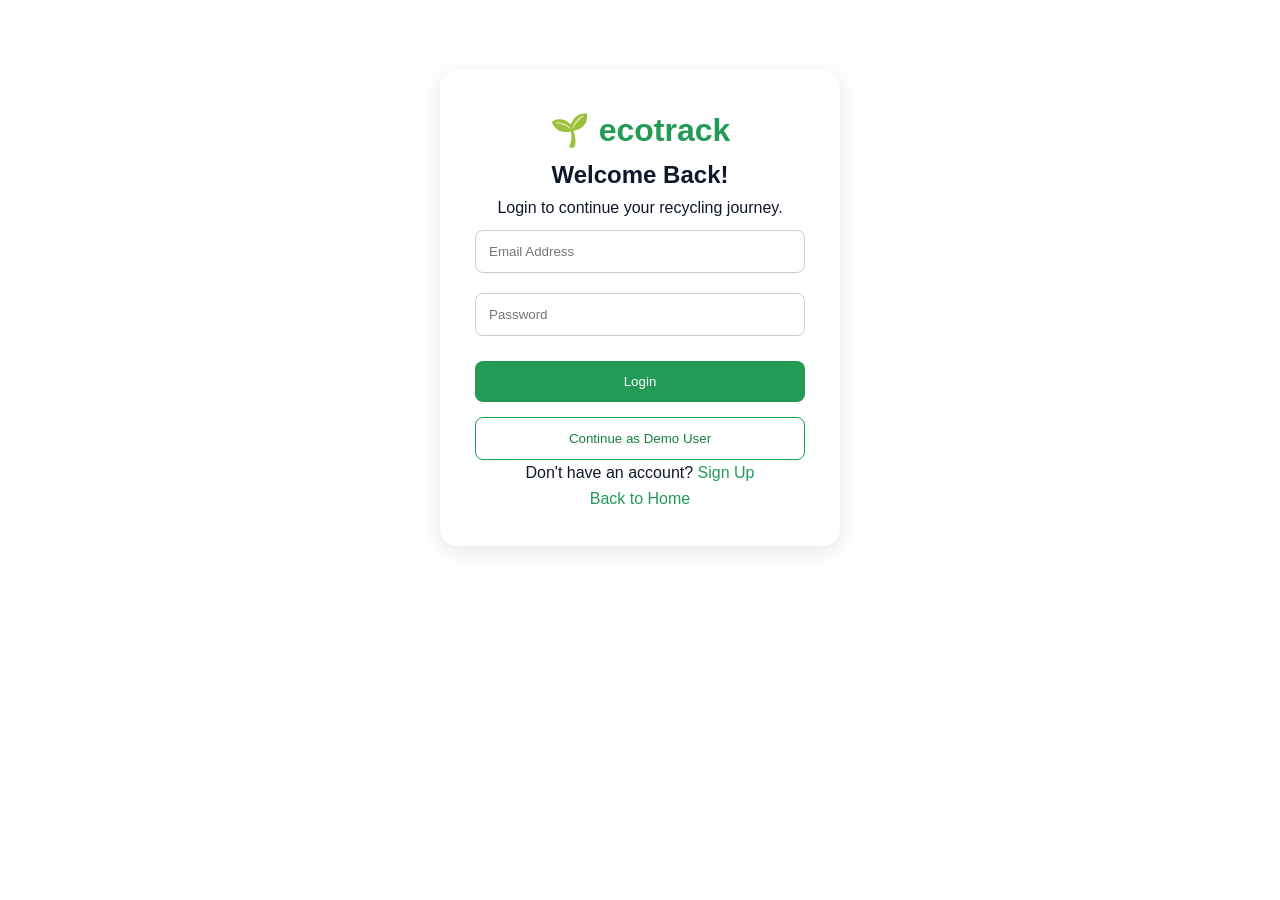
<file: frontend/index.html>
<!DOCTYPE html>
<html lang="en">

<head>
    <meta charset="UTF-8">
    <meta name="viewport" content="width=device-width, initial-scale=1.0">

    <title>ecotrack | Smart Waste Segregation</title>

    <!-- CSS -->
    <link rel="stylesheet" href="./style.css">

    <!-- FONT AWESOME -->
    <link rel="stylesheet"
        href="https://cdnjs.cloudflare.com/ajax/libs/font-awesome/6.5.0/css/all.min.css">

    <!-- GOOGLE FONTS -->
    <link rel="preconnect" href="https://fonts.googleapis.com">
    <link rel="preconnect" href="https://fonts.gstatic.com" crossorigin>

    <link href="https://fonts.googleapis.com/css2?family=Inter:wght@400;500;600;700;800&display=swap"
        rel="stylesheet">

</head>

<body>

    <!-- =========================
         NAVBAR
    ========================== -->

    <header class="navbar">

        <div class="logo">
    ♻ EcoTrack
</div>

        <!-- NAVIGATION -->
        <nav>

            <ul class="nav-links">

                <li>
                    <a href="index.html">Home</a>
                </li>

                <li>
                    <a href="detection.html">AI Detection</a>
                </li>

                <li>
                    <a href="dashboard.html">Dashboard</a>
                </li>
            <li><a href="batches.html">Pickup &amp; Delivery</a></li>

                <li>
                    <a href="categories.html">Categories</a>
                </li>

                <li>
                    <a href="about.html">About Us</a>
                </li>

            </ul>

        </nav>


        <!-- AUTHENTICATION SECTION -->

        <div class="auth-section">

            <!-- LOGIN -->
            <a href="login.html" class="login-btn">

                <i class="fa-regular fa-user"></i>

                Login

            </a>


            <!-- SIGN UP -->
            <a href="signup.html" class="signup-btn">

                <i class="fa-solid fa-user-plus"></i>

                Sign Up

            </a>


            <!-- USER PROFILE -->
            <div class="user-profile">

                <span id="welcomeUser"></span>

                <div class="profile-icon">

                    <i class="fa-solid fa-user"></i>

                    <span class="online-dot"></span>

                </div>

            </div>


            <!-- LOGOUT -->
            <button type="button" id="logoutButton" class="logout-btn">

                <i class="fa-solid fa-right-from-bracket"></i>

                Logout

            </button>

        </div>


        <!-- GET STARTED -->
        <a href="detection.html" class="nav-button">

            <i class="fa-solid fa-leaf"></i>

            Get Started →

        </a>

    </header>



    <!-- =========================
         HERO SECTION
    ========================== -->

    <section class="hero" id="home">

        <div class="hero-content">

            <div class="hero-tag">
                🌍 SMART WASTE MANAGEMENT SYSTEM
            </div>

            <h1>

                Turn Your Waste Into

                <span>A Better Future.</span>

            </h1>

            <p>

                ecotrack helps identify different types of waste
                and makes waste segregation smarter and easier.

            </p>


            <div class="hero-buttons">

                <a href="detection.html" class="primary-btn">
                    Start Detection →
                </a>

                <a href="categories.html" class="secondary-btn">
                    Explore Categories
                </a>

            </div>


            <!-- HERO STATS -->

            <div class="hero-stats">

                <div>
                    <h2>6+</h2>
                    <p>Waste Categories</p>
                </div>

                <div>
                    <h2>AI</h2>
                    <p>Smart Detection</p>
                </div>

                <div>
                    <h2>🏆</h2>
                    <p>Eco Rewards</p>
                </div>

            </div>

        </div>



        <!-- HERO VISUAL -->

        <div class="hero-visual">

            <div class="visual-card">

                <div class="visual-icon">
                    ♻️
                </div>

                <h2>Smart Sorting</h2>

                <p>Identify. Segregate. Recycle.</p>


                <div class="sorting-item plastic">
                    <span>🔵</span>
                    Plastic Waste
                    <strong>01</strong>
                </div>

                <div class="sorting-item paper">
                    <span>🟡</span>
                    Paper Waste
                    <strong>02</strong>
                </div>

                <div class="sorting-item metal">
                    <span>⚙️</span>
                    Metal Waste
                    <strong>03</strong>
                </div>

                <div class="sorting-item glass">
                    <span>🩵</span>
                    Glass Waste
                    <strong>04</strong>
                </div>

                <div class="sorting-item organic">
                    <span>🟢</span>
                    Organic Waste
                    <strong>05</strong>
                </div>

                <div class="sorting-item">
                    <span>🔋</span>
                    E-Waste
                    <strong>06</strong>
                </div>

            </div>

        </div>

    </section>



    <!-- =========================
         DETECTION SECTION
    ========================== -->

    <section class="detection-section" id="detect">

        <div class="section-heading">

            <span class="section-label">
                SMART WASTE TECHNOLOGY
            </span>

            <h2>Smart Waste Detection</h2>

            <p>
                Upload an image of your waste and identify its category.
            </p>

        </div>


        <div class="upload-container">


            <!-- LIVE CAMERA SCANNER -->

            <div class="camera-box">

                <div class="upload-icon">
                    📷
                </div>

                <h3>Live Camera Scanner</h3>

                <p>
                    Open your camera and capture a waste item.
                </p>


                <video
                    id="cameraPreview"
                    autoplay
                    playsinline>
                </video>


                <canvas
                    id="cameraCanvas"
                    hidden>
                </canvas>


                <div class="camera-buttons">

                    <button
                        type="button"
                        id="startCamera"
                        class="upload-button">

                        Open Camera

                    </button>


                    <button
                        type="button"
                        id="captureImage"
                        class="detect-button"
                        disabled>

                        Capture Image

                    </button>


                    <button
                        type="button"
                        id="stopCamera"
                        class="upload-button"
                        disabled>

                        Stop Camera

                    </button>

                </div>


                <input
        type="file"
        id="cameraInput"
        accept="image/*"
        capture="environment"
        hidden>

    <label for="cameraInput" class="upload-button">
        📷 Take Photo (phone camera)
    </label>

    <img
                    id="cameraImagePreview"
                    alt="Captured Waste Image">


                <button
                    type="button"
                    id="deleteCapturedImage"
                    class="upload-button"
                    style="display:none;">

                    🗑 Delete Photo

                </button>


                <p id="cameraStatus"></p>

            </div>



            <!-- IMAGE UPLOAD -->

            <div class="upload-box" id="uploadBox">

                <div class="upload-icon">
                    📸
                </div>

                <h3>Upload Your Waste Image</h3>

                <p>
                    Drag and drop your image here or browse files.
                </p>


                <input
                    type="file"
                    id="wasteImage"
                    accept="image/*"
                    hidden>


                <label for="wasteImage" class="upload-button">

                    Browse Image

                </label>


                <p class="file-info">

                    Supported formats: JPG, PNG, WEBP and most phone photos

                </p>


                <img
                    id="imagePreview"
                    src=""
                    alt="Uploaded Waste Image">


                <!-- QUANTITY INPUT -->

                <div class="quantity-box">

                    <label for="wasteQuantity">

                        Enter Waste Quantity

                    </label>


                    <input
                        type="number"
                        id="wasteQuantity"
                        min="1"
                        max="1000"
                        value="1"
                        placeholder="Enter number of items">


                    <small>

                        Enter the number of waste items you are submitting.

                    </small>

                </div>



                <!-- DETECT BUTTON -->

                <button
                    type="button"
                    class="detect-button"
                    id="detectButton"
                    onclick="detectWaste()"
                    disabled>
7
                    Detect Waste →

                </button>


                <div id="result"></div>

            </div>

        </div>

    </section>



    <!-- =========================
         DASHBOARD SECTION
    ========================== -->

    <section class="dashboard" id="dashboard">

        <div class="section-heading">

            <span class="section-label">
                YOUR ACTIVITY
            </span>

            <h2>Waste Statistics & Eco Rewards</h2>

            <p>

                Track your waste segregation activity,
                earn Recovery Points and view your detection history.

            </p>

        </div>



        <div class="stats-grid">


            <!-- TOTAL WASTE -->

            <div class="stat-card">

                <div class="stat-icon">♻️</div>

                <h3 id="totalWaste">0</h3>

                <p>Total Waste Items</p>

            </div>



            <!-- PLASTIC -->

            <div class="stat-card">

                <div class="stat-icon">🧴</div>

                <h3 id="plasticCount">0</h3>

                <p>Plastic</p>

            </div>



            <!-- PAPER -->

            <div class="stat-card">

                <div class="stat-icon">📄</div>

                <h3 id="paperCount">0</h3>

                <p>Paper</p>

            </div>



            <!-- METAL -->

            <div class="stat-card">

                <div class="stat-icon">🥫</div>

                <h3 id="metalCount">0</h3>

                <p>Metal</p>

            </div>



            <!-- GLASS -->

            <div class="stat-card">

                <div class="stat-icon">🍾</div>

                <h3 id="glassCount">0</h3>

                <p>Glass</p>

            </div>



            <!-- ORGANIC -->

            <div class="stat-card">

                <div class="stat-icon">🍃</div>

                <h3 id="organicCount">0</h3>

                <p>Organic</p>

            </div>



            <!-- E-WASTE -->

            <div class="stat-card">

                <div class="stat-icon">🔋</div>

                <h3 id="eWasteCount">0</h3>

                <p>E-Waste</p>

            </div>



            <!-- ECO REWARDS -->

            <div class="stat-card reward-card">

                <div class="stat-icon">🏆</div>

                <h3 id="ecoPoints">0</h3>

                <p>Total Recovery Points</p>

                <small>
                    Keep recycling, keep earning!
                </small>

            </div>


        </div>



        <!-- WASTE HISTORY -->

        <div class="history-box">

            <div class="history-header">

                <h3>Recent Waste History</h3>


                <button
                    type="button"
                    onclick="clearHistory()"
                    class="clear-btn">

                    Clear History

                </button>

            </div>


            <div id="historyList">

                <p class="empty-history">

                    No detection history yet.

                </p>

            </div>

        </div>

    </section>



    <!-- =========================
         CATEGORIES SECTION
    ========================== -->

    <section class="categories-section" id="categories">

        <div class="section-heading">

            <span class="section-label">
                WASTE CLASSIFICATION
            </span>

            <h2>Explore Waste Categories</h2>

            <p>

                Understand different types of waste and how
                they should be segregated.

            </p>

        </div>



        <div class="category-container">


            <!-- PLASTIC -->

            <div class="category-card plastic-card">

                <div class="category-icon">🧴</div>

                <span class="category-number">01</span>

                <h3>Plastic Waste</h3>

                <p>

                    Bottles, containers, plastic bags
                    and packaging materials.

                </p>

                <span class="category-tag">
                    1 RECOVERY POINTS / ITEM
                </span>

            </div>



            <!-- PAPER -->

            <div class="category-card paper-card">

                <div class="category-icon">📄</div>

                <span class="category-number">02</span>

                <h3>Paper Waste</h3>

                <p>

                    Newspapers, cardboard, notebooks
                    and paper packaging.

                </p>

                <span class="category-tag">
                    1 RECOVERY POINTS / ITEM
                </span>

            </div>



            <!-- METAL -->

            <div class="category-card metal-card">

                <div class="category-icon">🥫</div>

                <span class="category-number">03</span>

                <h3>Metal Waste</h3>

                <p>

                    Aluminium cans, metal containers
                    and scrap materials.

                </p>

                <span class="category-tag">
                    10 RECOVERY POINTS / ITEM
                </span>

            </div>



            <!-- GLASS -->

            <div class="category-card glass-card">

                <div class="category-icon">🍾</div>

                <span class="category-number">04</span>

                <h3>Glass Waste</h3>

                <p>

                    Glass bottles, jars and
                    other glass materials.

                </p>

                <span class="category-tag">
                    1 RECOVERY POINTS / ITEM
                </span>

            </div>



            <!-- ORGANIC -->

            <div class="category-card organic-card">

                <div class="category-icon">🍃</div>

                <span class="category-number">05</span>

                <h3>Organic Waste</h3>

                <p>

                    Vegetable peels, fruit waste,
                    food scraps and leaves.

                </p>

                <span class="category-tag">
                    0 RECOVERY POINTS / ITEM
                </span>

            </div>



            <!-- E-WASTE -->

            <div class="category-card">

                <div class="category-icon">🔋</div>

                <span class="category-number">06</span>

                <h3>E-Waste</h3>

                <p>

                    Batteries, chargers, cables
                    and discarded electronic devices.

                </p>

                <span class="category-tag">
                    15 RECOVERY POINTS / ITEM
                </span>

            </div>


        </div>

    </section>



    <!-- =========================
         ABOUT SECTION
    ========================== -->

    <section class="about-section" id="about">

        <div class="about-content">

            <span class="section-label">
                ABOUT ecotrack
            </span>


            <h2>

                Making Waste Management
                Smarter With Technology.

            </h2>


            <p>

                Our mission is to make waste segregation
                simple, accessible and intelligent.

                ecotrack aims to help individuals identify
                waste materials and understand their proper
                disposal methods while encouraging recycling
                through an Eco Rewards system.

            </p>


            <a href="about.html" class="primary-btn">

                Learn More →

            </a>

        </div>



        <div class="about-icon">

            🌱

        </div>

    </section>



    <!-- =========================
         RECYCLING HUB
    ========================== -->

    <section class="hub-section">

        <div class="hub-content">

            <span class="section-label">
                RECYCLE RESPONSIBLY
            </span>


            <h2>
                Find Your Nearest Recycling Hub
            </h2>


            <p>

                Find recycling centres near your location
                and give your waste a second life.

            </p>


            <button
                type="button"
                class="hub-button"
                onclick="findHub()">

                Find Recycling Hub →

            </button>

        </div>

    </section>



    <div class="footer-logo">
    ♻ EcoTrack
</div>

<p>
    Smart Detection. Smarter Segregation.
</p>

<p class="copyright">
    © 2026 EcoTrack. All Rights Reserved.
</p>



    <!-- =========================
         JAVASCRIPT
    ========================== -->

    <script src="./auth.js"></script>

    <script src="./script.js"></script>


</body>

</html>
</file>
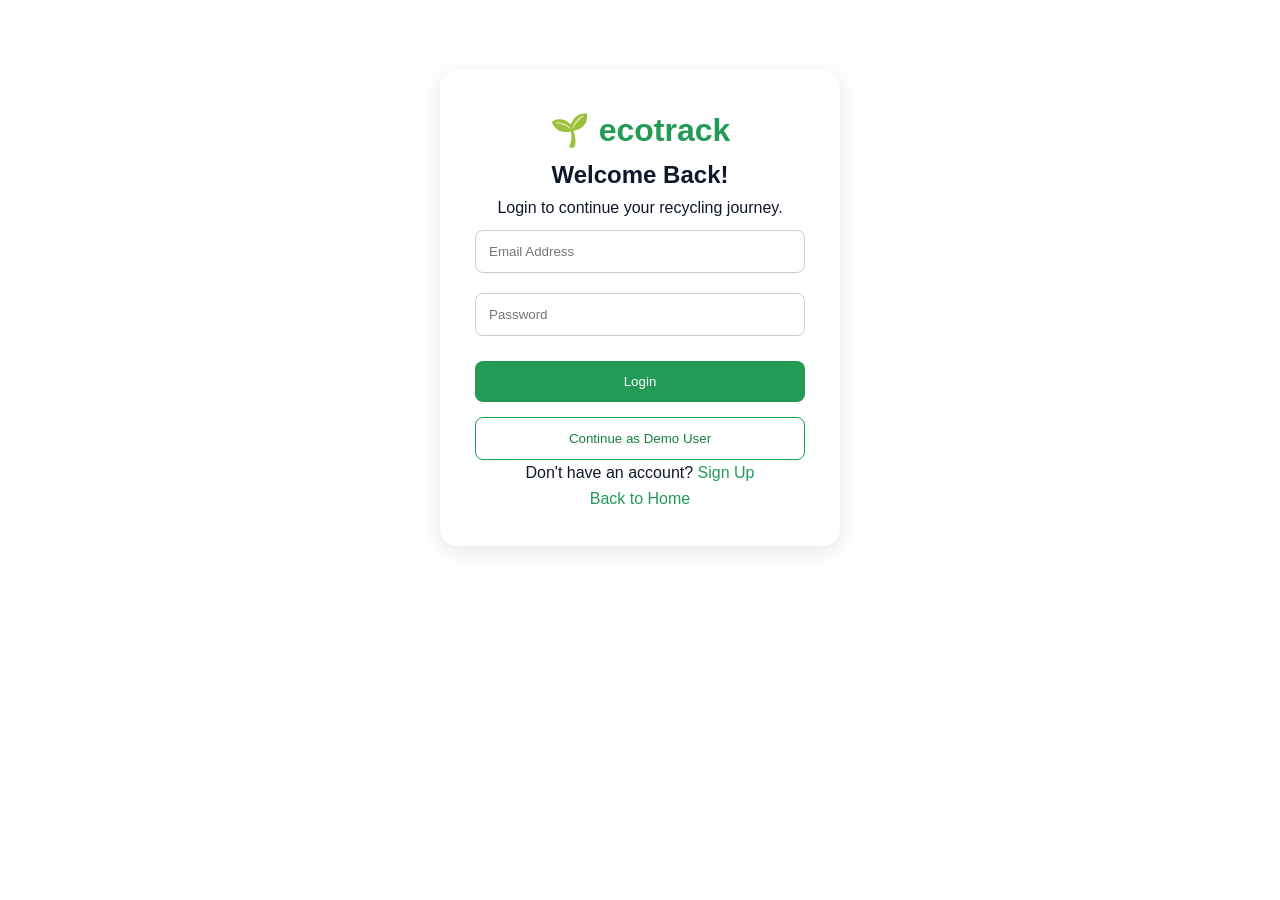
<file: frontend/about.html>
<!DOCTYPE html>
<html lang="en">

<head>
    <meta charset="UTF-8">
    <meta name="viewport" content="width=device-width, initial-scale=1.0">

    <title>ecotrack | About Us</title>

    <link rel="stylesheet" href="./style.css">

    <link rel="preconnect" href="https://fonts.googleapis.com">
    <link rel="preconnect" href="https://fonts.gstatic.com" crossorigin>

    <link href="https://fonts.googleapis.com/css2?family=Inter:wght@400;500;600;700;800&display=swap"
        rel="stylesheet">
</head>

<body>

    <!-- NAVBAR -->
    <header class="navbar">

        <div class="logo">
            ♻ ecotrack
        </div>

        <nav>
            <ul class="nav-links">
                <li><a href="index.html">Home</a></li>
                <li><a href="detection.html">AI Detection</a></li>
                <li><a href="dashboard.html">Dashboard</a></li>
            <li><a href="batches.html">Pickup &amp; Delivery</a></li>
                <li><a href="categories.html">Categories</a></li>
                <li><a href="about.html">About Us</a></li>
            </ul>
        </nav>

        <a href="detection.html" class="nav-button">
            Get Started →
        </a>

    </header>


    <!-- HERO SECTION -->
    <section class="hero">

        <div class="hero-content">

            <div class="hero-tag">
                🌍 ABOUT OUR PROJECT
            </div>

            <h1>
                Making Waste
                <span>Management Smarter.</span>
            </h1>

            <p>
                ecotrack is a smart waste segregation project
                designed to help people understand, identify
                and manage different types of waste.
            </p>

            <div class="hero-buttons">
                <a href="detection.html" class="primary-btn">
                    Explore Detection →
                </a>

                <a href="categories.html" class="secondary-btn">
                    View Categories
                </a>
            </div>

        </div>

        <div class="hero-visual">

            <div class="visual-card">

                <div class="visual-icon">🌱</div>

                <h2>Our Goal</h2>

                <p>A cleaner and greener future.</p>

                <div class="sorting-item">
                    <span>♻️</span>
                    Smart Segregation
                </div>

                <div class="sorting-item">
                    <span>🌍</span>
                    Environmental Awareness
                </div>

                <div class="sorting-item">
                    <span>🌳</span>
                    Sustainable Living
                </div>

            </div>

        </div>

    </section>


    <!-- ABOUT SECTION -->
    <section class="about-section">

        <div class="about-content">

            <span class="section-label">
                WHO WE ARE
            </span>

            <h2>About ecotrack</h2>

            <p>
                ecotrack is a frontend-based smart waste
                segregation platform. It provides a simple
                interface where users can explore waste
                categories, use the detection demo and
                view waste-related dashboard information.

                Our aim is to encourage responsible waste
                disposal and make waste management easier
                to understand.
            </p>

        </div>

        <div class="about-icon">
            ♻️
        </div>

    </section>


    <!-- MISSION AND VISION -->
    <section class="categories-section">

        <div class="section-heading">

            <span class="section-label">
                OUR PURPOSE
            </span>

            <h2>Mission & Vision</h2>

            <p>
                Building awareness for a sustainable environment.
            </p>

        </div>


        <div class="category-container">

            <div class="category-card">

                <div class="category-icon">🎯</div>

                <h3>Our Mission</h3>

                <p>
                    To promote proper waste segregation
                    by making waste identification and
                    recycling awareness simple and accessible.
                </p>

            </div>


            <div class="category-card">

                <div class="category-icon">🌍</div>

                <h3>Our Vision</h3>

                <p>
                    To contribute towards a cleaner,
                    greener and more sustainable future
                    through responsible waste management.
                </p>

            </div>


            <div class="category-card">

                <div class="category-icon">💡</div>

                <h3>Our Approach</h3>

                <p>
                    To combine technology, awareness
                    and a user-friendly interface to
                    encourage better waste management habits.
                </p>

            </div>

        </div>

    </section>


    <!-- WHY CHOOSE US -->
    <section class="about-section">

        <div class="about-content">

            <span class="section-label">
                WHY ecotrack?
            </span>

            <h2>Designed for a Greener Tomorrow</h2>

            <p>
                <strong>Easy to Use:</strong>
                Simple and user-friendly interface.
                <br><br>

                <strong>Waste Categories:</strong>
                Information about six major waste types.
                <br><br>

                <strong>Dashboard:</strong>
                A visual overview of waste-related statistics.
                <br><br>

                <strong>Eco Awareness:</strong>
                Encourages responsible disposal and recycling.
            </p>

            <a href="categories.html" class="primary-btn">
                Explore Categories →
            </a>

        </div>

        <div class="about-icon">
            🌿
        </div>

    </section>


    <!-- CALL TO ACTION -->
    <section class="section-heading">

        <span class="section-label">
            JOIN THE MOVEMENT
        </span>

        <h2>Every Small Action Matters!</h2>

        <p>
            Start learning about waste segregation
            and take a step towards a cleaner planet.
        </p>

        <br>

        <a href="detection.html" class="primary-btn">
            Get Started →
        </a>

    </section>


    <!-- FOOTER -->
    <footer>

        <div class="footer-logo">
            ♻ ecotrack
        </div>

        <p>
            Smart Detection. Smarter Segregation.
        </p>

        <p class="copyright">
            © 2026 ecotrack. All Rights Reserved.
        </p>

    </footer>


    <script src="./auth.js"></script>
<script src="./script.js"></script>
</body>

</html>
</file>
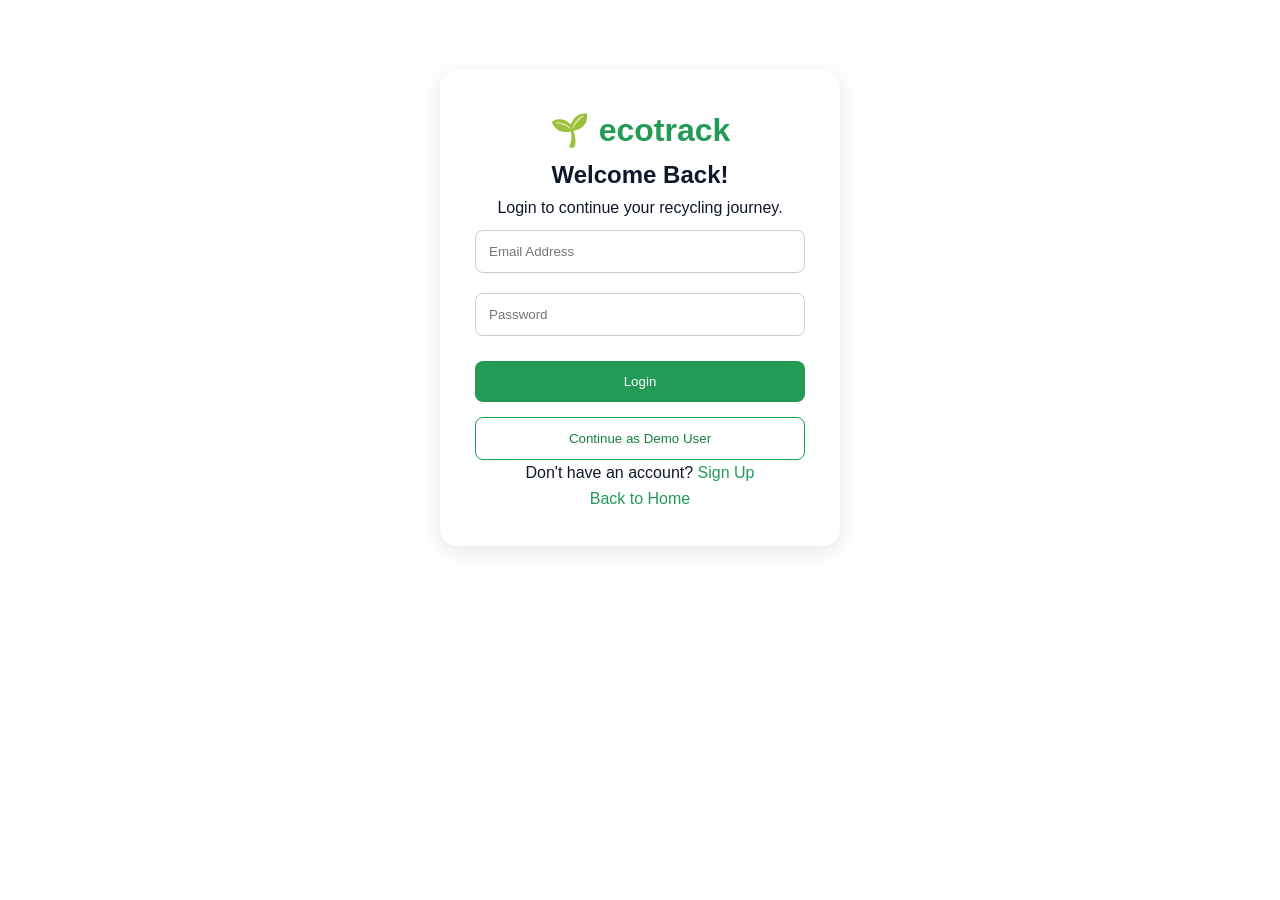
<file: frontend/batches.html>
<!DOCTYPE html>

<html lang="en">

<head>
    <meta charset="UTF-8">
    <meta name="viewport" content="width=device-width, initial-scale=1.0">


<title>ecotrack | Pickup &amp; Delivery</title>

<link rel="stylesheet" href="./style.css">

<link rel="preconnect" href="https://fonts.googleapis.com">
<link rel="preconnect" href="https://fonts.gstatic.com" crossorigin>

<link href="https://fonts.googleapis.com/css2?family=Inter:wght@400;500;600;700;800&display=swap"
    rel="stylesheet">


</head>

<body>


<!-- NAVBAR -->
<header class="navbar">

    <div class="logo">
        ♻ ecotrack
    </div>

    <nav>
        <ul class="nav-links">
            <li><a href="index.html">Home</a></li>
            <li><a href="detection.html">AI Detection</a></li>
            <li><a href="dashboard.html">Dashboard</a></li>
            <li><a href="batches.html">Pickup &amp; Delivery</a></li>
            <li><a href="categories.html">Categories</a></li>
            <li><a href="about.html">About Us</a></li>
        </ul>
    </nav>

    <a href="detection.html" class="nav-button">
        Get Started →
    </a>

</header>


<!-- PAGE HERO -->
<section class="hero">

    <div class="hero-content">

        <div class="hero-tag">
            🚚 PICKUP &amp; RECYCLING
        </div>

        <h1>
            Collect. Deliver.
            <span>Recycle.</span>
        </h1>

        <p>
            A batch is ready at 100 Recovery Points. A pickup person
            collects it and delivers it to a recycler. E-waste can only
            go to a verified recycler.
        </p>

    </div>

</section>


<!-- BOARD -->
<section class="detection-section">

    <div class="section-heading">

        <span class="section-label">
            DEMO BOARD
        </span>

        <h2>Pickup &amp; Delivery Board</h2>

        <p>
            Demo roles: collector Asha (#1) and pickup person Ravi (#4).
            The recyclers come from the server.
        </p>

    </div>

    <div class="board">

        <div class="board-controls">

            <label for="serverAddress">Server address</label>

            <input type="text" id="serverAddress" placeholder="http://192.168.1.5:8000">

            <button type="button" id="saveServer" class="upload-button">Save</button>

            <button type="button" id="resetServer" class="upload-button">Use default</button>

            <button type="button" id="refreshBoard" class="detect-button">Refresh</button>

        </div>

        <p id="boardMessage" class="board-message"></p>

        <div id="boardList"></div>

    </div>

</section>


<!-- FOOTER -->
<footer>

    <div class="footer-logo">
        ♻ ecotrack
    </div>

    <p>
        Smart Detection. Smarter Segregation.
    </p>

    <p class="copyright">
        © 2026 ecotrack. All Rights Reserved.
    </p>

</footer>


<!-- JAVASCRIPT -->
<script src="./auth.js"></script>
<script src="./script.js"></script>
<script src="./flow.js"></script>
</body>

</html>
</file>
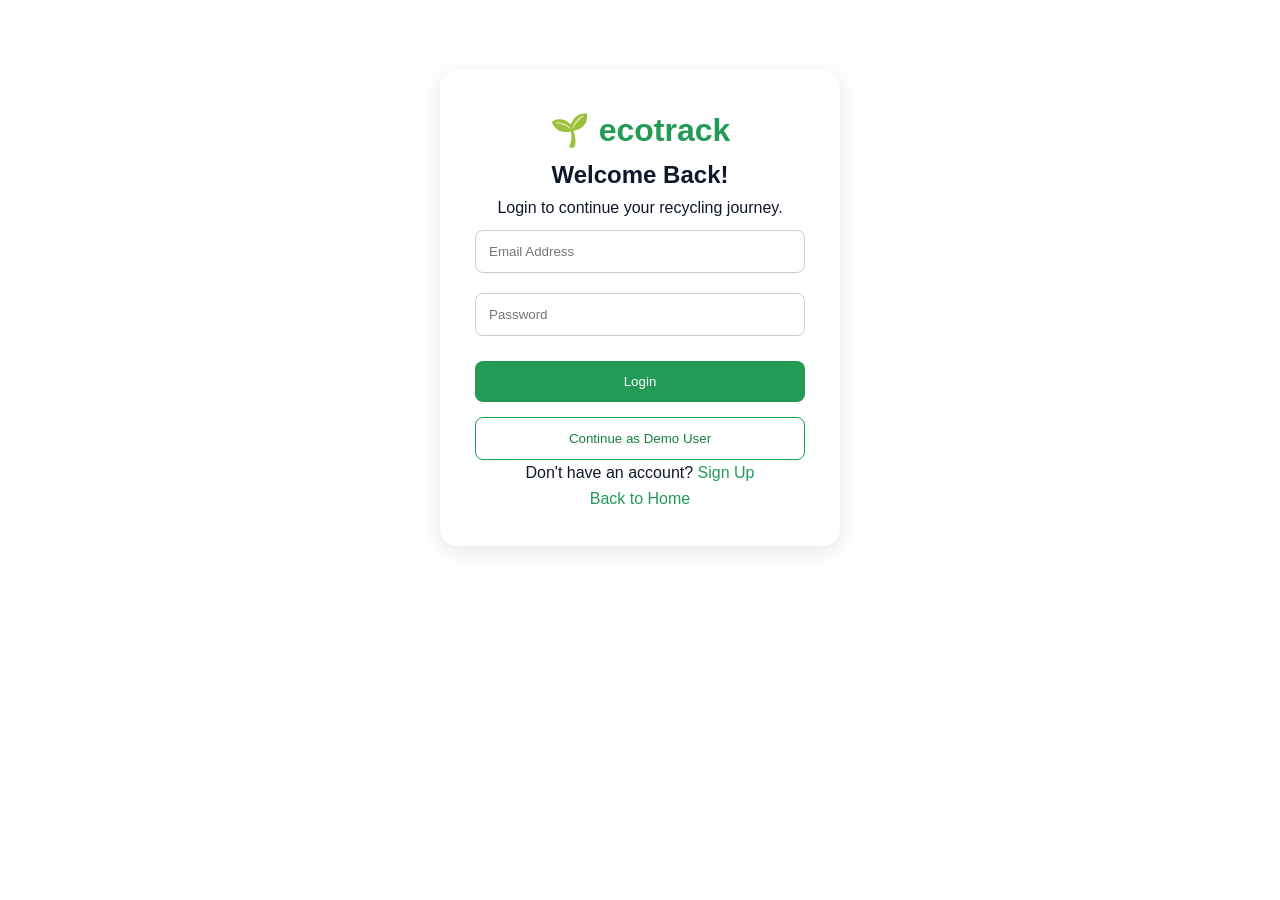
<file: frontend/categories.html>
<!DOCTYPE html>
<html lang="en">

<head>
    <meta charset="UTF-8">
    <meta name="viewport" content="width=device-width, initial-scale=1.0">

    <title>ecotrack | Waste Categories</title>

    <link rel="stylesheet" href="./style.css">

    <link rel="preconnect" href="https://fonts.googleapis.com">
    <link rel="preconnect" href="https://fonts.gstatic.com" crossorigin>

    <link href="https://fonts.googleapis.com/css2?family=Inter:wght@400;500;600;700;800&display=swap"
        rel="stylesheet">
</head>

<body>

    <!-- NAVBAR -->
    <header class="navbar">

        <div class="logo">
            ♻ ecotrack
        </div>

        <nav>
            <ul class="nav-links">
                <li><a href="index.html">Home</a></li>
                <li><a href="detection.html">AI Detection</a></li>
                <li><a href="dashboard.html">Dashboard</a></li>
            <li><a href="batches.html">Pickup &amp; Delivery</a></li>
                <li><a href="categories.html">Categories</a></li>
                <li><a href="about.html">About Us</a></li>
            </ul>
        </nav>

        <a href="detection.html" class="nav-button">
            Get Started →
        </a>

    </header>


    <!-- HERO SECTION -->
    <section class="hero">

        <div class="hero-content">

            <div class="hero-tag">
                ♻️ WASTE CLASSIFICATION SYSTEM
            </div>

            <h1>
                Know Your Waste.
                <span>Recycle Better.</span>
            </h1>

            <p>
                Learn about different types of waste,
                understand their importance and discover
                how to segregate them responsibly.
            </p>

            <div class="hero-buttons">

                <a href="#all-categories" class="primary-btn">
                    Explore Categories →
                </a>

                <a href="detection.html" class="secondary-btn">
                    Detect Waste
                </a>

            </div>

        </div>


        <div class="hero-visual">

            <div class="visual-card">

                <div class="visual-icon">🌍</div>

                <h2>Waste Classification</h2>

                <p>Separate Waste. Save Earth.</p>

                <div class="sorting-item plastic">
                    <span>🧴</span>
                    Plastic Waste
                    <strong>01</strong>
                </div>

                <div class="sorting-item paper">
                    <span>📄</span>
                    Paper Waste
                    <strong>02</strong>
                </div>

                <div class="sorting-item metal">
                    <span>🥫</span>
                    Metal Waste
                    <strong>03</strong>
                </div>

                <div class="sorting-item glass">
                    <span>🍾</span>
                    Glass Waste
                    <strong>04</strong>
                </div>

                <div class="sorting-item organic">
                    <span>🍃</span>
                    Organic Waste
                    <strong>05</strong>
                </div>

                <div class="sorting-item">
                    <span>🔋</span>
                    E-Waste
                    <strong>06</strong>
                </div>

            </div>

        </div>

    </section>


    <!-- CATEGORIES SECTION -->
    <section class="categories-section" id="all-categories">

        <div class="section-heading">

            <span class="section-label">
                EXPLORE WASTE TYPES
            </span>

            <h2>Six Major Waste Categories</h2>

            <p>
                Identify different waste materials
                and understand their proper disposal methods.
            </p>

        </div>


        <div class="category-container">

            <!-- PLASTIC -->
            <div class="category-card plastic-card">

                <img src="./images/plastic.jpg"
                     alt="Plastic waste bottles"
                     class="category-image"
                     loading="lazy">

                <span class="category-number">01</span>

                <h3>Plastic Waste</h3>

                <p>
                    Plastic bottles, containers, bags,
                    food packaging and wrappers.
                </p>

                <span class="category-tag">
                    1 RECOVERY POINTS / ITEM
                </span>

            </div>


            <!-- PAPER -->
            <div class="category-card paper-card">

                <img src="./images/paper.jpg"
                     alt="Waste paper and newspapers"
                     class="category-image"
                     loading="lazy">

                <span class="category-number">02</span>

                <h3>Paper Waste</h3>

                <p>
                    Newspapers, cardboard, notebooks,
                    paper bags and packaging.
                </p>

                <span class="category-tag">
                    1 RECOVERY POINTS / ITEM
                </span>

            </div>


            <!-- METAL -->
            <div class="category-card metal-card">

                <img src="./images/metal.jpg"
                     alt="Metal cans and scrap"
                     class="category-image"
                     loading="lazy">

                <span class="category-number">03</span>

                <h3>Metal Waste</h3>

                <p>
                    Aluminium cans, steel containers,
                    metal scraps and empty tins.
                </p>

                <span class="category-tag">
                    10 RECOVERY POINTS / ITEM
                </span>

            </div>


            <!-- GLASS -->
            <div class="category-card glass-card">

                <img src="./images/glass.jpg"
                     alt="Glass bottles for recycling"
                     class="category-image"
                     loading="lazy">

                <span class="category-number">04</span>

                <h3>Glass Waste</h3>

                <p>
                    Glass bottles, jars, containers
                    and other recyclable glass items.
                </p>

                <span class="category-tag">
                    1 RECOVERY POINTS / ITEM
                </span>

            </div>


            <!-- ORGANIC -->
            <div class="category-card organic-card">

                <img src="./images/organic_waste.jpg"
                     alt="Organic fruit and vegetable waste"
                     class="category-image"
                     loading="lazy">

                <span class="category-number">05</span>

                <h3>Organic Waste</h3>

                <p>
                    Vegetable peels, fruit waste,
                    food scraps, leaves and garden waste.
                </p>

                <span class="category-tag">
                    0 RECOVERY POINTS / ITEM
                </span>

            </div>


            <!-- E-WASTE -->
            <div class="category-card">

                <img src="./images/e_waste.jpg"
                     alt="Electronic waste and old devices"
                     class="category-image"
                     loading="lazy">

                <span class="category-number">06</span>

                <h3>E-Waste</h3>

                <p>
                    Old batteries, chargers, cables,
                    electronic devices and accessories.
                </p>

                <span class="category-tag">
                    15 RECOVERY POINTS / ITEM
                </span>

            </div>

        </div>

    </section>


    <!-- IMPORTANCE SECTION -->
    <section class="about-section">

        <div class="about-content">

            <span class="section-label">
                WHY WASTE SEGREGATION?
            </span>

            <h2>
                Small Steps Today,
                Cleaner Tomorrow.
            </h2>

            <p>
                Proper waste segregation helps reduce
                pollution, improves recycling and
                supports responsible waste management.

                Separating waste at its source makes
                recycling easier and helps protect
                natural resources.
            </p>

            <a href="detection.html" class="primary-btn">
                Identify Your Waste →
            </a>

        </div>

        <div class="about-icon">
            🌱
        </div>

    </section>


    <!-- FOOTER -->
    <footer>

        <div class="footer-logo">
            ♻ ecotrack
        </div>

        <p>
            Smart Detection. Smarter Segregation.
        </p>

        <p class="copyright">
            © 2026 ecotrack. All Rights Reserved.
        </p>

    </footer>


    <script src="./auth.js"></script>
    <script src="./script.js"></script>

</body>
</html>
</file>
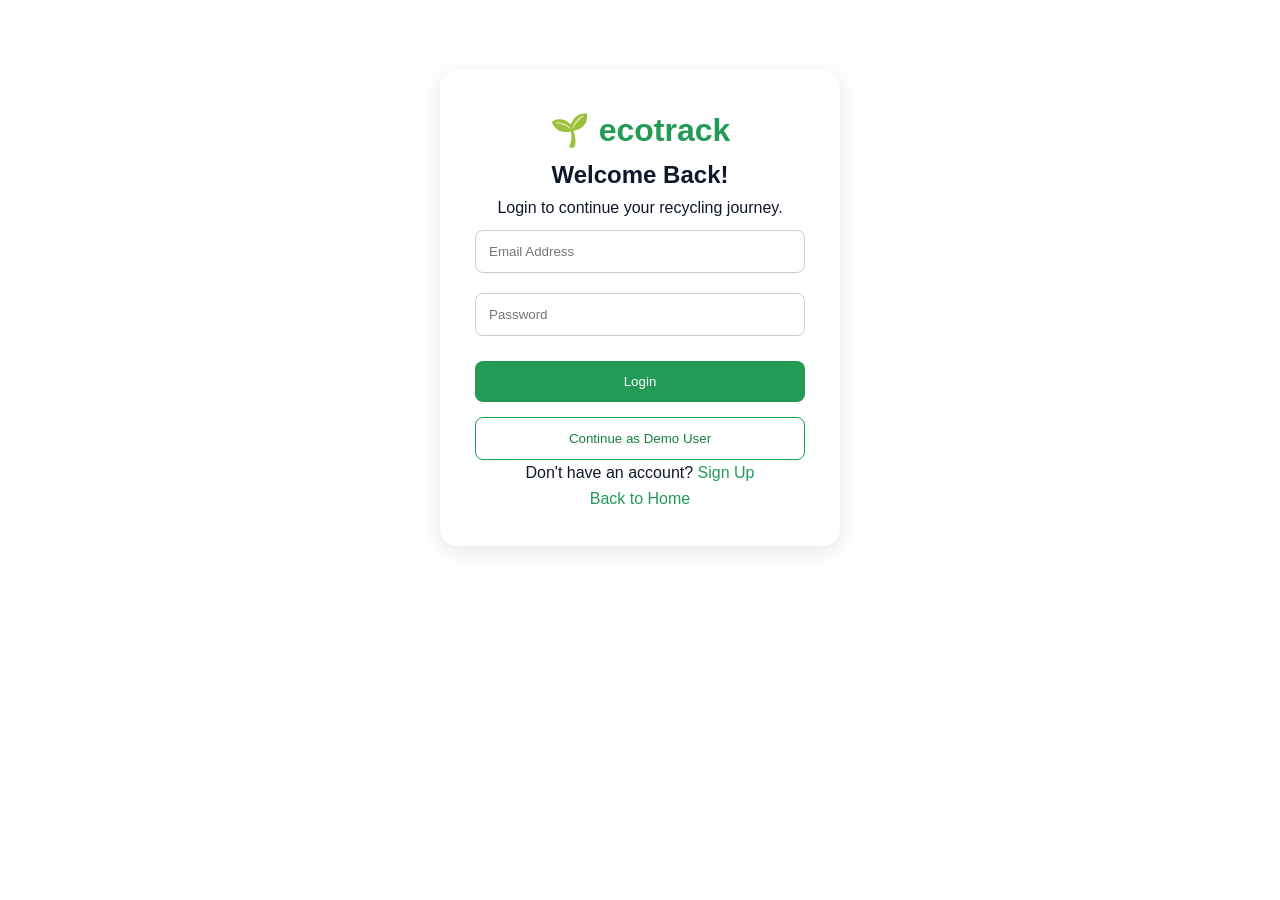
<file: frontend/dashboard.html>
<!DOCTYPE html>

<html lang="en">

<head>
    <meta charset="UTF-8">
    <meta name="viewport" content="width=device-width, initial-scale=1.0">


<title>ecotrack | Dashboard</title>

<link rel="stylesheet" href="./style.css">

<link rel="preconnect" href="https://fonts.googleapis.com">
<link rel="preconnect" href="https://fonts.gstatic.com" crossorigin>

<link href="https://fonts.googleapis.com/css2?family=Inter:wght@400;500;600;700;800&display=swap"
    rel="stylesheet">


</head>

<body>


<!-- NAVBAR -->
<header class="navbar">

    <div class="logo">
        ♻ ecotrack
    </div>

    <nav>
        <ul class="nav-links">
            <li><a href="index.html">Home</a></li>
            <li><a href="detection.html">AI Detection</a></li>
            <li><a href="dashboard.html">Dashboard</a></li>
            <li><a href="batches.html">Pickup &amp; Delivery</a></li>
            <li><a href="categories.html">Categories</a></li>
            <li><a href="about.html">About Us</a></li>
        </ul>
    </nav>

    <a href="detection.html" class="nav-button">
        Get Started →
    </a>

</header>


<!-- DASHBOARD HERO -->
<section class="hero">

    <div class="hero-content">

        <div class="hero-tag">
            🏆 YOUR ECO JOURNEY
        </div>

        <h1>
            Track Your
            <span>Green Impact.</span>
        </h1>

        <p>
            Monitor your waste segregation activities,
            track your Recovery Points and see your contribution
            towards a cleaner environment.
        </p>

        <div class="hero-buttons">

            <a href="detection.html" class="primary-btn">
                Start Detection →
            </a>

            <a href="categories.html" class="secondary-btn">
                Explore Categories
            </a>

        </div>

    </div>

    <div class="hero-visual">

        <div class="visual-card">

            <div class="visual-icon">🏆</div>

            <h2>Your Eco Rewards</h2>

            <p>Small Steps. Big Impact.</p>

            <div class="sorting-item">
                <span>♻️</span>
                Waste Segregation
                <strong>01</strong>
            </div>

            <div class="sorting-item">
                <span>🌱</span>
                Green Lifestyle
                <strong>02</strong>
            </div>

            <div class="sorting-item">
                <span>🏆</span>
                Eco Rewards
                <strong>03</strong>
            </div>

        </div>

    </div>

</section>


<!-- DASHBOARD STATISTICS -->
<section class="dashboard">

    <div class="section-heading">

        <span class="section-label">
            YOUR ACTIVITY
        </span>

        <h2>Waste Statistics & Recovery Points</h2>

        <p>
            Keep track of your waste segregation progress. The totals below are saved on this device only.
        </p>

    </div>


    <div class="stats-grid">

        <!-- TOTAL WASTE -->
        <div class="stat-card">

            <div class="stat-icon">♻️</div>

            <h3 id="totalWaste">0</h3>

            <p>Total Waste Items</p>

        </div>


        <!-- PLASTIC -->
        <div class="stat-card">

            <div class="stat-icon">🧴</div>

            <h3 id="plasticCount">0</h3>

            <p>Plastic Waste</p>

        </div>


        <!-- PAPER -->
        <div class="stat-card">

            <div class="stat-icon">📄</div>

            <h3 id="paperCount">0</h3>

            <p>Paper Waste</p>

        </div>


        <!-- METAL -->
        <div class="stat-card">

            <div class="stat-icon">🥫</div>

            <h3 id="metalCount">0</h3>

            <p>Metal Waste</p>

        </div>


        <!-- GLASS -->
        <div class="stat-card">

            <div class="stat-icon">🍾</div>

            <h3 id="glassCount">0</h3>

            <p>Glass Waste</p>

        </div>


        <!-- ORGANIC -->
        <div class="stat-card">

            <div class="stat-icon">🍃</div>

            <h3 id="organicCount">0</h3>

            <p>Organic Waste</p>

        </div>


        <!-- E-WASTE -->
        <div class="stat-card">

            <div class="stat-icon">🔋</div>

            <h3 id="eWasteCount">0</h3>

            <p>E-Waste</p>

        </div>


        <!-- ECO POINTS -->
        <div class="stat-card reward-card">

            <div class="stat-icon">🏆</div>

            <h3 id="ecoPoints">0</h3>

            <p>Total Recovery Points</p>

            <small>
                Keep recycling, keep earning!
            </small>

        </div>

    </div>


    <!-- SERVER BATCHES -->
    <div class="history-box">

        <div class="history-header">

            <h3>Pickup batches (from the server)</h3>

            <a href="batches.html" class="panel-link">Open Pickup &amp; Delivery →</a>

        </div>

        <p id="serverSummaryText">Loading...</p>

    </div>


    <!-- WASTE HISTORY -->
    <div class="history-box">

        <div class="history-header">

            <h3>Recent Waste History</h3>

            <button
                type="button"
                onclick="clearHistory()"
                class="clear-btn"
            >
                Clear History
            </button>

        </div>

        <div id="historyList">

            <p class="empty-history">
                No detection history yet.
            </p>

        </div>

    </div>

</section>


<!-- ECO MESSAGE -->
<section class="hub-section">

    <div class="hub-content">

        <span class="section-label">
            KEEP GOING GREEN
        </span>

        <h2>Every Small Action Makes A Difference!</h2>

        <p>
            Your contribution towards waste segregation
            helps build a cleaner and greener future.
        </p>

        <a href="detection.html" class="hub-button">
            Recycle More →
        </a>

    </div>

</section>


<!-- FOOTER -->
<footer>

    <div class="footer-logo">
        ♻ ecotrack
    </div>

    <p>
        Smart Detection. Smarter Segregation.
    </p>

    <p class="copyright">
        © 2026 ecotrack. All Rights Reserved.
    </p>

</footer>


<!-- JAVASCRIPT -->
<script src="./auth.js"></script>
<script src="./script.js"></script>


</body>

</html>
</file>
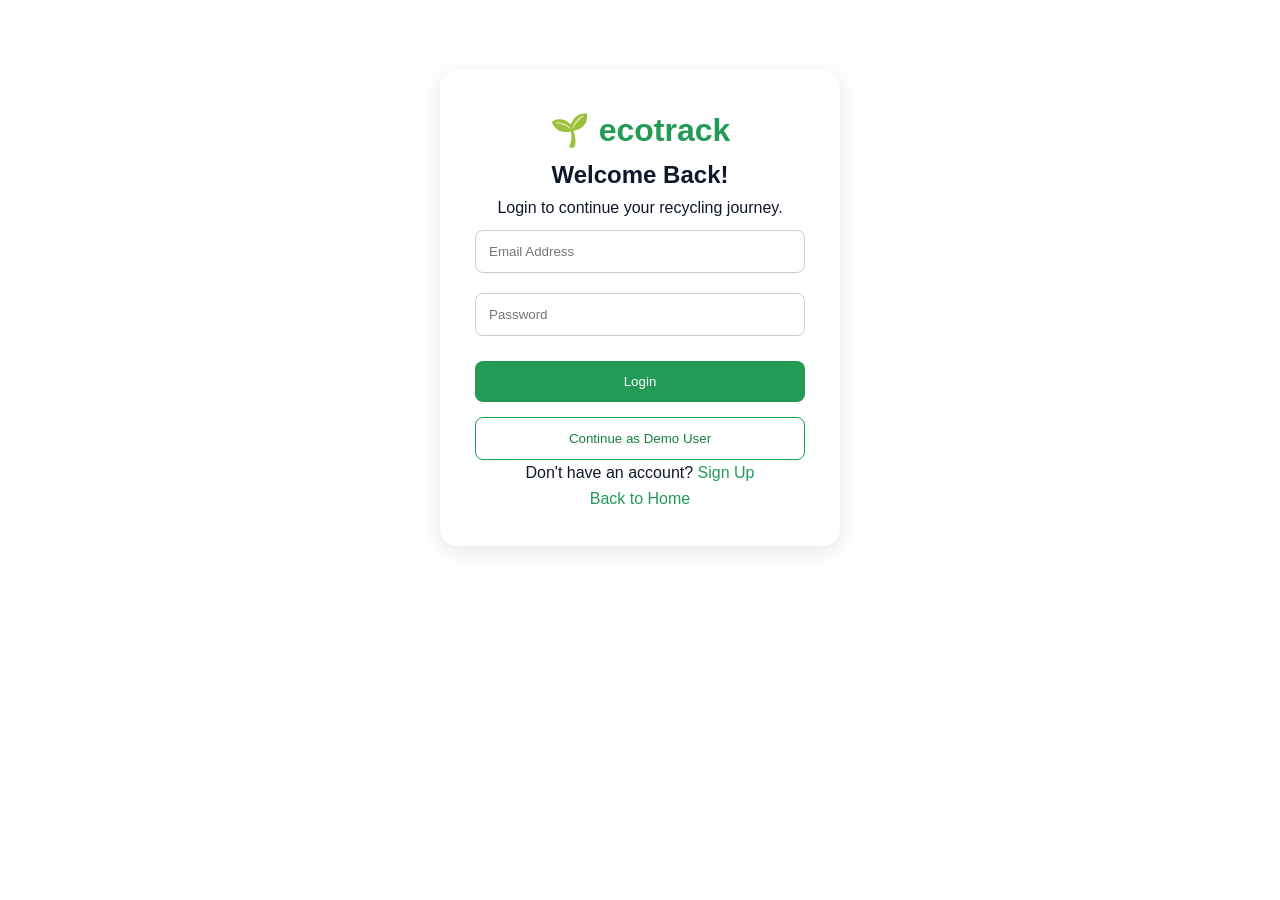
<file: frontend/detection.html>
<!DOCTYPE html>

<html lang="en">

<head>
    <meta charset="UTF-8">
    <meta name="viewport" content="width=device-width, initial-scale=1.0">


<title>ecotrack | AI Waste Detection</title>

<link rel="stylesheet" href="./style.css">

<link rel="preconnect" href="https://fonts.googleapis.com">
<link rel="preconnect" href="https://fonts.gstatic.com" crossorigin>

<link href="https://fonts.googleapis.com/css2?family=Inter:wght@400;500;600;700;800&display=swap"
    rel="stylesheet">


</head>

<body>


<!-- NAVBAR -->
<header class="navbar">

    <div class="logo">
        ♻ ecotrack
    </div>

    <nav>
        <ul class="nav-links">
            <li><a href="index.html">Home</a></li>
            <li><a href="detection.html">AI Detection</a></li>
            <li><a href="dashboard.html">Dashboard</a></li>
            <li><a href="batches.html">Pickup &amp; Delivery</a></li>
            <li><a href="categories.html">Categories</a></li>
            <li><a href="about.html">About Us</a></li>
        </ul>
    </nav>

    <a href="detection.html" class="nav-button">
        Get Started →
    </a>

</header>


<!-- PAGE HERO -->
<section class="hero">

    <div class="hero-content">

        <div class="hero-tag">
            🌍 SMART WASTE TECHNOLOGY
        </div>

        <h1>
            Identify Waste.
            <span>Protect Nature.</span>
        </h1>

        <p>
            Upload your waste image and explore its category.
            Make waste segregation smarter with ecotrack.
        </p>

        <div class="hero-buttons">
            <a href="#detect" class="primary-btn">
                Upload Image →
            </a>

            <a href="categories.html" class="secondary-btn">
                View Categories
            </a>
        </div>

    </div>

    <div class="hero-visual">
        <div class="visual-card">

            <div class="visual-icon">♻️</div>

            <h2>Smart Waste Detection</h2>

            <p>Identify. Segregate. Recycle.</p>

            <div class="sorting-item plastic">
                <span>🧴</span>
                Plastic Waste
                <strong>01</strong>
            </div>

            <div class="sorting-item paper">
                <span>📄</span>
                Paper Waste
                <strong>02</strong>
            </div>

            <div class="sorting-item metal">
                <span>🥫</span>
                Metal Waste
                <strong>03</strong>
            </div>

            <div class="sorting-item glass">
                <span>🍾</span>
                Glass Waste
                <strong>04</strong>
            </div>

            <div class="sorting-item organic">
                <span>🍃</span>
                Organic Waste
                <strong>05</strong>
            </div>

            <div class="sorting-item">
                <span>🔋</span>
                E-Waste
                <strong>06</strong>
            </div>

        </div>
    </div>

</section>


<!-- AI DETECTION SECTION -->
<section class="detection-section" id="detect">

    <div class="section-heading">

        <span class="section-label">
            AI POWERED CLASSIFICATION
        </span>

        <h2>Smart Waste Detection</h2>

        <p>
            Upload an image of your waste and identify its category.
        </p>

    </div>


    <div class="upload-container">
        <!-- CAMERA SCANNER -->
<div class="camera-box">

    <div class="upload-icon">📷</div>

    <h3>Live Camera Scanner</h3>

    <p>Open your camera and capture a waste item.</p>

    <video id="cameraPreview" autoplay playsinline></video>

    <canvas id="cameraCanvas" hidden></canvas>

    <div class="camera-buttons">

        <button type="button" id="startCamera" class="upload-button">
            Open Camera
        </button>

        <button type="button" id="captureImage" class="detect-button" disabled>
            Capture Image
        </button>

        <button type="button" id="stopCamera" class="upload-button" disabled>
            Stop Camera
        </button>

    </div>

    <input
        type="file"
        id="cameraInput"
        accept="image/*"
        capture="environment"
        hidden>

    <label for="cameraInput" class="upload-button">
        📷 Take Photo (phone camera)
    </label>

    <img id="cameraImagePreview" alt="Captured Waste Image">
    <button type="button" id="deleteCapturedImage" class="upload-button">
    🗑 Delete Photo
</button>

    <p id="cameraStatus"></p>

</div>

        <div class="upload-box" id="uploadBox">

            <div class="upload-icon">📸</div>

            <h3>Upload Your Waste Image</h3>

            <p>
                Drag and drop your image here or browse files.
            </p>

            <input
                type="file"
                id="wasteImage"
                accept="image/*"
                hidden
            >

            <label for="wasteImage" class="upload-button">
                Browse Image
            </label>

            <p class="file-info">
                Supported formats: JPG, PNG, WEBP and most phone photos
            </p>

            <img
                id="imagePreview"
                src=""
                alt="Uploaded Waste Image"
            >

            <!-- QUANTITY -->
            <div class="quantity-box">

                <label for="wasteQuantity">
                    Enter Waste Quantity
                </label>

                <input
                    type="number"
                    id="wasteQuantity"
                    min="1"
                    max="1000"
                    value="1"
                    placeholder="Enter number of items"
                >

                <small>
                    Enter the number of waste items.
                </small>

            </div>


            <!-- DETECTION BUTTON -->
            <button
                type="button"
                class="detect-button"
                id="detectButton"
                onclick="detectWaste()"
                disabled
            >
                Detect Waste →
            </button>

            <!-- RESULT -->
            <div id="result"></div>

        </div>

    </div>

</section>


<!-- HOW IT WORKS -->
<section class="categories-section">

    <div class="section-heading">

        <span class="section-label">
            SIMPLE PROCESS
        </span>

        <h2>How Waste Detection Works</h2>

        <p>
            Follow three simple steps to identify your waste.
        </p>

    </div>


    <div class="category-container">

        <div class="category-card">

            <div class="category-icon">📸</div>

            <h3>01. Upload Image</h3>

            <p>
                Select an image of the waste material
                from your device.
            </p>

        </div>


        <div class="category-card">

            <div class="category-icon">🤖</div>

            <h3>02. Detect Waste</h3>

            <p>
                Use the detection feature to identify
                the waste category.
            </p>

        </div>


        <div class="category-card">

            <div class="category-icon">♻️</div>

            <h3>03. Recycle</h3>

            <p>
                Understand the waste category and
                follow appropriate recycling methods.
            </p>

        </div>

    </div>

</section>


<!-- FOOTER -->
<footer>

    <div class="footer-logo">
        ♻ ecotrack
    </div>

    <p>
        Smart Detection. Smarter Segregation.
    </p>

    <p class="copyright">
        © 2026 ecotrack. All Rights Reserved.
    </p>

</footer>


<!-- JAVASCRIPT -->
<script src="./auth.js"></script>
<script src="./script.js"></script>
</body>

</html>
</file>
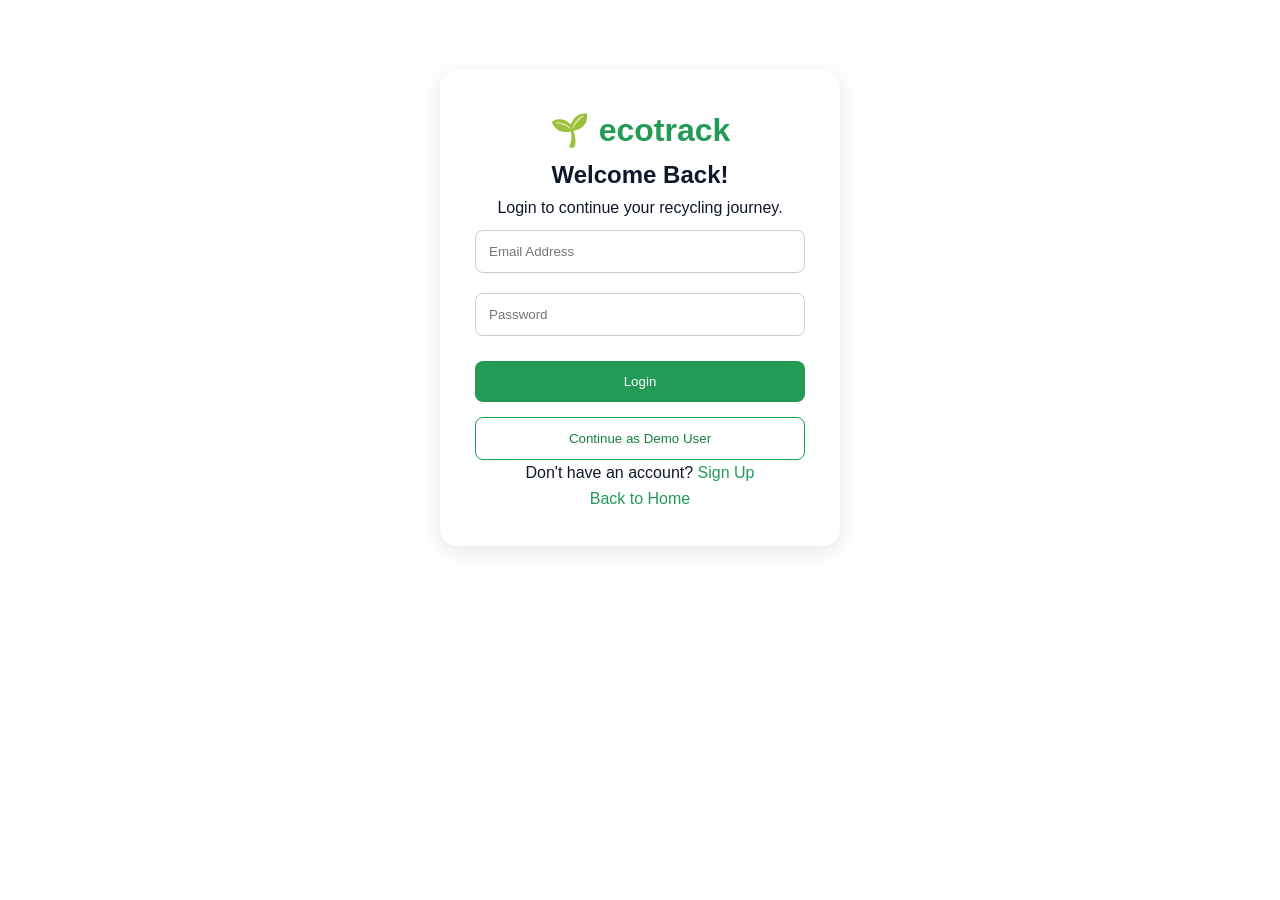
<file: frontend/login.html>
<!DOCTYPE html>
<html lang="en">
<head>
    <meta charset="UTF-8">
    <meta name="viewport" content="width=device-width, initial-scale=1.0">
   <title>Login | EcoTrack</title>
    <link rel="stylesheet" href="style.css">
</head>
<body>

    <div class="auth-container">
        <h1>🌱 ecotrack</h1>
        <h2>Welcome Back!</h2>
        <p>Login to continue your recycling journey.</p>

        <form id="loginForm">
            <input type="email" id="loginEmail"
                   placeholder="Email Address" required>

            <input type="password" id="loginPassword"
                   placeholder="Password" required>

            <button type="submit">Login</button>
        </form>

        <button type="button" id="demoLogin">Continue as Demo User</button>

        <p id="loginMessage"></p>

        <p>Don't have an account?
            <a href="signup.html">Sign Up</a>
        </p>

        <a href="index.html">Back to Home</a>
    </div>

    <script src="auth.js"></script>
</body>
</html>
</file>
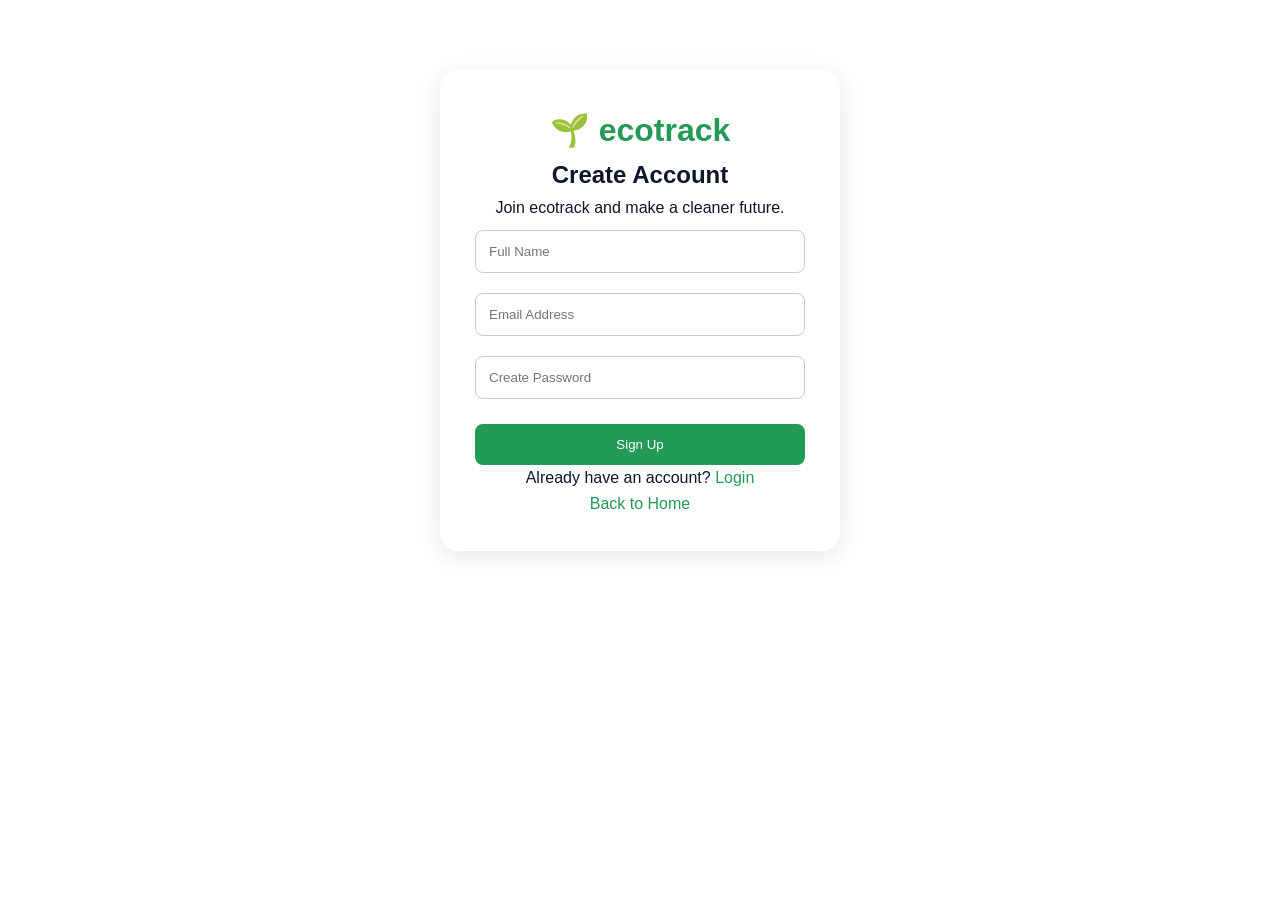
<file: frontend/signup.html>
<!DOCTYPE html>
<html lang="en">
<head>
    <meta charset="UTF-8">
    <meta name="viewport" content="width=device-width, initial-scale=1.0">
   <title>Sign Up | EcoTrack</title>
    <link rel="stylesheet" href="style.css">
</head>
<body>

    <div class="auth-container">
        <h1>🌱 ecotrack</h1>
        <h2>Create Account</h2>
        <p>Join ecotrack and make a cleaner future.</p>

        <form id="signupForm">
            <input type="text" id="name" placeholder="Full Name" required>
            <input type="email" id="signupEmail" placeholder="Email Address" required>
            <input type="password" id="signupPassword"
                   placeholder="Create Password" minlength="6" required>

            <button type="submit">Sign Up</button>
        </form>

        <p id="signupMessage"></p>

        <p>Already have an account?
            <a href="login.html">Login</a>
        </p>

        <a href="index.html">Back to Home</a>
    </div>

    <script src="auth.js"></script>
</body>
</html>
</file>
<file: frontend/style.css>
/* =========================================
   ecotrack - SMART WASTE SEGREGATION
   COMPLETE STYLESHEET
========================================= */


/* =========================================
   1. GLOBAL SETTINGS
========================================= */

:root {
    --primary: #16A34A;
    --primary-dark: #15803D;
    --dark-green: #14532D;
    --light-green: #DCFCE7;
    --soft-green: #F0FDF4;

    --dark: #0F172A;
    --muted: #64748B;
    --white: #FFFFFF;

    --border: #E2E8F0;
    --background: #F8FAFC;

    --shadow: 0 10px 30px rgba(0, 0, 0, 0.05);
    --green-shadow: 0 15px 35px rgba(22, 163, 74, 0.12);
}

* {
    margin: 0;
    padding: 0;
    box-sizing: border-box;
}

html {
    scroll-behavior: smooth;
}

body {
    font-family: 'Inter', sans-serif;
    background: var(--white);
    color: var(--dark);
    overflow-x: hidden;
    line-height: 1.6;
}

a {
    text-decoration: none;
    color: inherit;
}

button,
input {
    font-family: inherit;
}

button {
    cursor: pointer;
}

img {
    max-width: 100%;
    display: block;
}

::selection {
    background: #BBF7D0;
    color: var(--dark-green);
}


/* =========================================
   2. NAVBAR
========================================= */

.navbar {
    width: 100%;
    min-height: 78px;
    padding: 15px 8%;

    display: flex;
    align-items: center;
    justify-content: space-between;

    background: var(--white);

    position: sticky;
    top: 0;
    z-index: 1000;

    box-shadow: 0 2px 15px rgba(0, 0, 0, 0.04);
}

.logo {
    font-size: 25px;
    font-weight: 800;
    color: var(--dark-green);
    white-space: nowrap;
}

.nav-links {
    display: flex;
    align-items: center;
    list-style: none;
    gap: 28px;
}

.nav-links a {
    font-size: 14px;
    font-weight: 600;
    color: #475569;
    transition: 0.3s;
}

.nav-links a:hover,
.nav-links a:focus {
    color: var(--primary);
}

.nav-button {
    background: var(--primary);
    color: white;

    padding: 12px 22px;
    border-radius: 8px;

    font-size: 13px;
    font-weight: 700;

    transition: 0.3s;
    white-space: nowrap;
}

.nav-button:hover {
    background: var(--dark-green);
    transform: translateY(-2px);
}


/* =========================================
   3. HERO SECTION
========================================= */

.hero {
    min-height: 620px;
    padding: 85px 8%;

    display: grid;
    grid-template-columns: 1.1fr 0.9fr;

    align-items: center;
    gap: 60px;

    background: linear-gradient(
        135deg,
        #F0FDF4,
        #FFFFFF
    );
}

.hero-content {
    max-width: 650px;
}

.hero-tag {
    display: inline-block;

    background: var(--light-green);
    color: var(--primary-dark);

    padding: 10px 16px;
    border-radius: 30px;

    font-size: 11px;
    font-weight: 800;
    letter-spacing: 1px;

    margin-bottom: 25px;
}

.hero h1 {
    font-size: clamp(38px, 5vw, 62px);
    line-height: 1.15;
    font-weight: 800;
    color: var(--dark);
}

.hero h1 span {
    display: block;
    color: var(--primary);
}

.hero-content > p {
    margin-top: 22px;

    max-width: 520px;

    color: var(--muted);
    line-height: 1.8;
    font-size: 15px;
}

.hero-buttons {
    display: flex;
    gap: 15px;
    margin-top: 32px;
    flex-wrap: wrap;
}

.primary-btn,
.secondary-btn {
    display: inline-block;

    padding: 14px 23px;
    border-radius: 9px;

    font-size: 13px;
    font-weight: 700;

    transition: 0.3s;
}

.primary-btn {
    background: var(--primary);
    color: white;
}

.primary-btn:hover {
    background: var(--dark-green);
    transform: translateY(-3px);
}

.secondary-btn {
    border: 1px solid #CBD5E1;
    color: var(--dark);
    background: white;
}

.secondary-btn:hover {
    border-color: var(--primary);
    color: var(--primary);
    transform: translateY(-2px);
}


/* =========================================
   4. HERO STATISTICS
========================================= */

.hero-stats {
    display: flex;
    gap: 50px;
    margin-top: 50px;
    flex-wrap: wrap;
}

.hero-stats h2 {
    color: var(--dark-green);
    font-size: 28px;
}

.hero-stats p {
    color: var(--muted);
    font-size: 12px;
    margin-top: 5px;
}


/* =========================================
   5. HERO VISUAL CARD
========================================= */

.hero-visual {
    display: flex;
    justify-content: center;
    align-items: center;
}

.visual-card {
    width: 100%;
    max-width: 390px;

    background: white;
    padding: 30px;

    border-radius: 22px;

    box-shadow: var(--green-shadow);
    border: 1px solid var(--border);
}

.visual-icon {
    font-size: 45px;
    text-align: center;
}

.visual-card h2 {
    text-align: center;
    margin-top: 12px;
    color: var(--dark-green);
}

.visual-card > p {
    text-align: center;
    color: var(--muted);
    font-size: 13px;
    margin: 8px 0 25px;
}

.sorting-item {
    display: flex;
    align-items: center;
    gap: 12px;

    padding: 14px;
    margin-top: 10px;

    border-radius: 10px;
    background: #F8FAFC;

    font-size: 13px;
    font-weight: 600;

    transition: 0.3s;
}

.sorting-item strong {
    margin-left: auto;
    color: #94A3B8;
}

.sorting-item:hover {
    background: var(--soft-green);
    transform: translateX(5px);
}


/* =========================================
   6. COMMON SECTION HEADING
========================================= */

.section-heading {
    text-align: center;
    margin-bottom: 50px;
}

.section-label {
    display: inline-block;

    color: var(--primary);

    font-size: 11px;
    font-weight: 800;
    letter-spacing: 1.5px;

    margin-bottom: 15px;
}

.section-heading h2 {
    font-size: 36px;
    color: var(--dark-green);
    margin-bottom: 14px;
}

.section-heading p {
    color: var(--muted);
    font-size: 14px;
    line-height: 1.8;

    max-width: 650px;
    margin: auto;
}


/* =========================================
   7. DETECTION SECTION
========================================= */

.detection-section {
    padding: 90px 8%;
    background: white;
}

.upload-container {
    max-width: 750px;
    margin: auto;
}

.upload-box {
    background: #F8FAFC;

    border: 2px dashed #86EFAC;
    border-radius: 20px;

    padding: 45px 25px;

    text-align: center;

    transition: 0.3s;
}

.upload-box:hover {
    border-color: var(--primary);
    background: var(--soft-green);
}

.upload-icon {
    font-size: 55px;
    margin-bottom: 18px;
}

.upload-box h3 {
    color: var(--dark-green);
    font-size: 21px;
    margin-bottom: 10px;
}

.upload-box > p {
    color: var(--muted);
    font-size: 13px;
}

.upload-button {
    display: inline-block;

    margin-top: 22px;
    padding: 13px 25px;

    background: var(--primary);
    color: white;

    border-radius: 8px;

    cursor: pointer;

    font-size: 13px;
    font-weight: 700;

    transition: 0.3s;
}

.upload-button:hover {
    background: var(--dark-green);
}

.file-info {
    margin-top: 18px;
    font-size: 11px !important;
}

#imagePreview {
    display: none;

    max-width: 100%;
    max-height: 280px;

    object-fit: contain;

    margin: 25px auto 0;
    border-radius: 12px;
}

.detect-button {
    display: block;

    margin: 25px auto 0;
    padding: 15px 30px;

    border: none;
    border-radius: 9px;

    background: var(--dark-green);
    color: white;

    font-weight: 700;

    cursor: pointer;
    transition: 0.3s;
}

.detect-button:hover {
    background: var(--primary);
    transform: translateY(-2px);
}

.detect-button:disabled {
    opacity: 0.7;
    cursor: not-allowed;
}

.drag-active {
    background: var(--light-green) !important;
    border-color: var(--primary) !important;
    transform: scale(1.01);
}


/* =========================================
   8. QUANTITY INPUT
========================================= */

.quantity-box {
    margin: 20px 0;
    text-align: left;
}

.quantity-box label {
    display: block;
    font-weight: 600;
    margin-bottom: 10px;
}

.quantity-box input {
    width: 100%;
    padding: 13px;

    border: 1px solid #D5E5D9;
    border-radius: 10px;

    font-size: 16px;
    outline: none;

    background: white;
}

.quantity-box input:focus {
    border-color: var(--primary);
    box-shadow: 0 0 0 3px rgba(22, 163, 74, 0.1);
}

.quantity-box small {
    display: block;
    margin-top: 7px;
    color: #777;
}


/* =========================================
   9. DETECTION RESULT CARD
========================================= */

.result-card {
    background: white;

    padding: 25px;
    margin: 25px auto;

    max-width: 450px;

    border-radius: 16px;
    border: 1px solid var(--border);

    box-shadow: var(--shadow);

    text-align: left;

    animation: resultShow 0.4s ease;
}

.result-top {
    display: flex;
    justify-content: space-between;

    color: var(--primary);

    font-size: 12px;
    font-weight: 800;
}

.result-icon {
    font-size: 50px;
    margin: 20px 0 10px;
}

.result-card h2 {
    font-size: 23px;
    margin-bottom: 18px;
    color: var(--dark-green);
}

.confidence {
    display: flex;
    justify-content: space-between;

    background: var(--soft-green);

    padding: 14px;
    border-radius: 9px;

    color: var(--dark-green);

    margin-bottom: 20px;
    font-size: 13px;
}

.result-details {
    padding: 15px;
    background: #F8FAFC;
    border-radius: 10px;
}

.result-details h4 {
    margin: 12px 0 5px;
    color: var(--dark-green);
}

.result-details p {
    font-size: 13px;
    color: var(--muted);
    line-height: 1.7;
}

.demo-note {
    margin-top: 15px;
    color: #94A3B8;
    font-size: 11px;
    text-align: center;
}


/* =========================================
   10. ANIMATIONS
========================================= */

@keyframes resultShow {
    from {
        opacity: 0;
        transform: translateY(15px);
    }

    to {
        opacity: 1;
        transform: translateY(0);
    }
}


/* =========================================
   11. DASHBOARD
========================================= */

.dashboard {
    padding: 90px 8%;
    background: #F1F5F9;
}

.dashboard .section-heading {
    margin-bottom: 45px;
}

.stats-grid {
    display: grid;
    grid-template-columns: repeat(3, 1fr);
    gap: 22px;
}

.stat-card {
    background: white;

    padding: 28px;
    border-radius: 16px;

    border: 1px solid var(--border);
    box-shadow: var(--shadow);

    transition: 0.3s;
}

.stat-card:hover {
    transform: translateY(-6px);
    box-shadow: 0 12px 30px rgba(0, 0, 0, 0.08);
}

.stat-icon {
    font-size: 32px;
}

.stat-card h3 {
    font-size: 34px;
    color: var(--primary);
    margin: 12px 0 5px;
}

.stat-card p {
    color: var(--muted);
    font-size: 14px;
}


/* =========================================
   12. ECO REWARD CARD
========================================= */

.reward-card {
    background: linear-gradient(135deg, #E8FFF0, #C8F7D8);
    border: 1px solid #A5E6BA;
    transition: 0.3s ease;
}

.reward-card:hover {
    transform: translateY(-5px);
    box-shadow: 0 10px 25px rgba(34, 160, 90, 0.15);
}

.reward-card h2 {
    color: var(--primary-dark);
    font-size: 32px;
    margin: 10px 0;
}

.reward-card p {
    color: #39734F;
    font-weight: 500;
}


/* =========================================
   13. REWARD RESULT
========================================= */

.reward-result {
    margin-top: 20px;
    padding: 15px;

    background: #E8FFF0;
    color: var(--primary-dark);

    border-radius: 10px;

    font-size: 18px;
    font-weight: 700;

    text-align: center;
}


/* =========================================
   14. WASTE HISTORY
========================================= */

.history-box {
    background: white;

    margin-top: 35px;
    padding: 28px;

    border-radius: 16px;
    border: 1px solid var(--border);

    box-shadow: var(--shadow);
}

.history-header {
    display: flex;
    justify-content: space-between;
    align-items: center;

    gap: 15px;
    margin-bottom: 20px;
}

.history-header h3 {
    font-size: 20px;
    color: var(--dark-green);
}

.clear-btn {
    background: #FEE2E2;
    color: #DC2626;

    border: none;

    padding: 11px 17px;
    border-radius: 8px;

    font-weight: 600;
    cursor: pointer;

    transition: 0.3s;
}

.clear-btn:hover {
    background: #FECACA;
}

.history-item {
    display: flex;
    justify-content: space-between;
    align-items: center;

    padding: 17px;

    border-bottom: 1px solid var(--border);

    gap: 15px;
}

.history-item:last-child {
    border-bottom: none;
}

.history-item strong {
    color: var(--dark-green);
    font-size: 15px;
}

.history-item small {
    color: var(--muted);
    font-size: 12px;
}

.history-item span {
    background: var(--soft-green);
    color: var(--primary);

    padding: 7px 12px;
    border-radius: 20px;

    font-size: 12px;
    font-weight: 700;
}

.empty-history {
    color: var(--muted);
    text-align: center;
    padding: 25px;
}


/* =========================================
   15. WASTE CATEGORIES
========================================= */

.categories-section {
    padding: 100px 8%;
    background: white;
}

.category-container {
    display: grid;
    grid-template-columns: repeat(3, 1fr);
    gap: 25px;
}

.category-card {
    position: relative;

    display: flex;
    flex-direction: column;
    align-items: flex-start;

    padding: 30px;

    border-radius: 17px;
    border: 1px solid var(--border);

    background: white;

    transition: 0.3s;
    overflow: hidden;
}

.category-card:hover {
    transform: translateY(-8px);
    box-shadow: 0 15px 35px rgba(0, 0, 0, 0.07);
}

.category-icon {
    font-size: 40px;
    margin-bottom: 18px;
    transition: 0.3s;
}

.category-card:hover .category-icon {
    transform: scale(1.1);
}

.category-number {
    position: absolute;
    top: 30px;
    right: 25px;

    color: #CBD5E1;

    font-size: 24px;
    font-weight: 800;
}

.category-card h3 {
    color: var(--dark-green);
    font-size: 20px;
    margin-bottom: 12px;
}

.category-card p {
    color: var(--muted);
    font-size: 13px;
    line-height: 1.7;
    min-height: 65px;
}

.category-tag {
    display: inline-block;

    margin-top: 20px;
    padding: 8px 12px;

    background: var(--soft-green);
    color: var(--primary);

    border-radius: 20px;

    font-size: 10px;
    font-weight: 800;
}


/* =========================================
   16. CATEGORY CARD COLORS
========================================= */

.plastic-card {
    background: linear-gradient(145deg, #FFFFFF, #F0FDF4);
}

.paper-card {
    background: linear-gradient(145deg, #FFFFFF, #EFF6FF);
}

.metal-card {
    background: linear-gradient(145deg, #FFFFFF, #F8FAFC);
}

.glass-card {
    background: linear-gradient(145deg, #FFFFFF, #F0F9FF);
}

.organic-card {
    background: linear-gradient(145deg, #FFFFFF, #F0FDF4);
}


/* =========================================
   17. ABOUT SECTION
========================================= */

.about-section {
    padding: 100px 8%;

    background: var(--soft-green);

    display: flex;
    justify-content: space-between;
    align-items: center;

    gap: 40px;
}

.about-content {
    max-width: 650px;
}

.about-content h2 {
    color: var(--dark-green);

    font-size: 38px;
    line-height: 1.3;

    margin-bottom: 20px;
}

.about-content p {
    color: var(--muted);

    line-height: 1.9;
    font-size: 14px;

    margin-bottom: 28px;
}

.about-icon {
    font-size: 130px;
    flex-shrink: 0;
}


/* =========================================
   18. RECYCLING HUB
========================================= */

.hub-section {
    padding: 85px 8%;

    background: var(--dark-green);
    text-align: center;
}

.hub-content h2 {
    color: white;
    font-size: 35px;
    margin: 12px 0;
}

.hub-content p {
    color: #D1FAE5;

    font-size: 14px;
    margin-bottom: 25px;

    line-height: 1.7;
}

.hub-button {
    padding: 15px 25px;

    border: none;
    border-radius: 8px;

    background: white;
    color: var(--dark-green);

    font-weight: 700;

    cursor: pointer;
    transition: 0.3s;
}

.hub-button:hover {
    background: var(--light-green);
    transform: translateY(-3px);
}


/* =========================================
   19. FOOTER
========================================= */

footer {
    background: #052E16;
    color: white;

    padding: 45px 8%;

    text-align: center;
}

.footer-logo {
    font-size: 25px;
    font-weight: 800;
    margin-bottom: 12px;
}

footer p {
    color: #BBF7D0;
    font-size: 13px;
    margin-top: 10px;
}

.copyright {
    margin-top: 25px;
    padding-top: 20px;

    border-top: 1px solid rgba(255, 255, 255, 0.15);

    font-size: 11px;
}


/* =========================================
   20. BUTTON FOCUS
========================================= */

.primary-btn:focus,
.secondary-btn:focus,
.nav-button:focus,
.upload-button:focus {
    outline: 3px solid #86EFAC;
    outline-offset: 3px;
}


/* =========================================
   21. TABLET RESPONSIVE
========================================= */

@media (max-width: 1000px) {

    .navbar {
        padding: 18px 5%;
    }

    .nav-links {
        gap: 15px;
    }

    .hero {
        padding: 70px 6%;
        gap: 30px;
    }

    .category-container {
        grid-template-columns: repeat(2, 1fr);
    }

    .dashboard {
        padding: 70px 6%;
    }

}


/* =========================================
   22. SMALL LAPTOP / TABLET
========================================= */

@media (max-width: 850px) {

    .navbar {
        flex-wrap: wrap;
        justify-content: center;
        gap: 18px;
    }

    .navbar nav {
        width: 100%;
        display: flex;
        justify-content: center;
    }

    .nav-links {
        flex-wrap: wrap;
        justify-content: center;
    }

    .hero {
        grid-template-columns: 1fr;
        text-align: center;
    }

    .hero-content {
        margin: auto;
    }

    .hero-content > p {
        margin-left: auto;
        margin-right: auto;
    }

    .hero-buttons,
    .hero-stats {
        justify-content: center;
    }

    .hero-visual {
        margin-top: 20px;
    }

    .stats-grid {
        grid-template-columns: repeat(2, 1fr);
    }

    .about-section {
        gap: 25px;
    }

}


/* =========================================
   23. MOBILE RESPONSIVE
========================================= */

@media (max-width: 550px) {

    .navbar {
        position: relative;
        padding: 18px 5%;
        gap: 15px;
    }

    .logo {
        font-size: 23px;
    }

    .nav-links {
        gap: 12px 16px;
    }

    .nav-links a {
        font-size: 12px;
    }

    .nav-button {
        display: none;
    }

    .hero {
        padding: 55px 6%;
        min-height: auto;
    }

    .hero h1 {
        font-size: 38px;
    }

    .hero-content > p {
        font-size: 14px;
    }

    .hero-stats {
        gap: 25px;
    }

    .hero-stats h2 {
        font-size: 23px;
    }

    .hero-buttons {
        justify-content: center;
    }

    .primary-btn,
    .secondary-btn {
        text-align: center;
    }

    .visual-card {
        padding: 22px;
    }

    .section-heading h2 {
        font-size: 28px;
    }

    .detection-section,
    .categories-section {
        padding: 70px 6%;
    }

    .upload-box {
        padding: 30px 15px;
    }

    .stats-grid,
    .category-container {
        grid-template-columns: 1fr;
    }

    .stat-card {
        padding: 22px;
    }

    .history-box {
        padding: 18px;
    }

    .history-header {
        flex-direction: column;
        align-items: flex-start;
    }

    .history-item {
        padding: 14px 5px;
    }

    .category-card {
        padding: 25px;
    }

    .about-section {
        padding: 70px 6%;
        flex-direction: column;
        text-align: center;
    }

    .about-content h2 {
        font-size: 29px;
    }

    .about-icon {
        font-size: 90px;
    }

    .hub-content h2 {
        font-size: 27px;
    }

    footer {
        padding: 35px 5%;
    }

}


/* =========================================
   24. EXTRA SMALL MOBILE
========================================= */

@media (max-width: 380px) {

    .nav-links {
        gap: 10px;
    }

    .nav-links a {
        font-size: 11px;
    }

    .hero h1 {
        font-size: 32px;
    }

    .hero-stats {
        gap: 18px;
    }

    .primary-btn,
    .secondary-btn {
        padding: 12px 16px;
        font-size: 12px;
    }

    .result-card {
        padding: 18px;
    }

}

/* =========================================
   25. CATEGORY IMAGES
========================================= */

.category-image {
    width: 100%;
    height: 190px;
    object-fit: cover;
    display: block;
    border-radius: 12px;
    margin-bottom: 18px;
    transition: transform 0.3s ease;
}

.category-card:hover .category-image {
    transform: scale(1.04);
}


/* =========================================
   26. LIVE CAMERA SCANNER
========================================= */

.camera-box {
    background: #FFFFFF;
    padding: 30px;
    border-radius: 18px;
    text-align: center;
    margin-bottom: 30px;
    box-shadow: 0 5px 25px rgba(0, 0, 0, 0.07);
}

#cameraPreview,
#cameraImagePreview {
    width: 100%;
    max-width: 450px;
    display: none;
    margin: 20px auto;
    border-radius: 14px;
}

.camera-buttons {
    display: flex;
    justify-content: center;
    gap: 12px;
    flex-wrap: wrap;
    margin-top: 20px;
}

#cameraStatus {
    margin-top: 15px;
    color: #14532D;
}


/* =========================================
   27. LOGIN / SIGNUP FORM
========================================= */

.auth-container {
    max-width: 400px;
    width: calc(100% - 32px);
    margin: 70px auto;
    padding: 35px;
    background: #FFFFFF;
    border-radius: 18px;
    box-shadow: 0 5px 25px rgba(0, 0, 0, 0.1);
    text-align: center;
}

.auth-container h1 {
    color: #239B56;
}

.auth-container input {
    width: 100%;
    padding: 13px;
    margin: 10px 0;
    border: 1px solid #CCCCCC;
    border-radius: 8px;
    box-sizing: border-box;
}

.auth-container input:focus {
    outline: none;
    border-color: #16A34A;
    box-shadow: 0 0 0 3px rgba(22, 163, 74, 0.1);
}

.auth-container button {
    width: 100%;
    padding: 13px;
    margin-top: 15px;
    background: #239B56;
    color: #FFFFFF;
    border: none;
    border-radius: 8px;
    cursor: pointer;
    transition: background 0.25s ease, transform 0.25s ease;
}

.auth-container button:hover {
    background: #14532D;
    transform: translateY(-2px);
}

.auth-container a {
    color: #239B56;
    text-decoration: none;
}


/* =========================================
   28. PREMIUM AUTHENTICATION NAVBAR
========================================= */

/* Navbar layout refinement */
.navbar {
    min-height: 82px;
    padding: 14px 5%;
    gap: 18px;
    background: rgba(255, 255, 255, 0.97);
    backdrop-filter: blur(14px);
    border-bottom: 1px solid #EDF2EE;
}

.navbar nav {
    min-width: 0;
}

.nav-links {
    gap: 22px;
}

.nav-links a {
    white-space: nowrap;
}

/* Login, signup and logout group */
.auth-section {
    display: flex;
    align-items: center;
    justify-content: center;
    gap: 11px;
    flex-shrink: 0;
}

.login-btn,
.signup-btn,
.logout-btn {
    display: inline-flex;
    align-items: center;
    justify-content: center;
    gap: 9px;
    padding: 12px 18px;
    min-height: 45px;
    border-radius: 13px;
    font-size: 14px;
    font-weight: 700;
    line-height: 1;
    white-space: nowrap;
    text-decoration: none;
    cursor: pointer;
    transition: transform 0.25s ease, box-shadow 0.25s ease,
                background 0.25s ease, border-color 0.25s ease;
}

/* Login: clean white button */
.login-btn {
    color: #14532D;
    background: #FFFFFF;
    border: 1.5px solid #27834D;
    box-shadow: 0 4px 12px rgba(22, 101, 52, 0.07);
}

.login-btn:hover {
    color: #14532D;
    background: #EAF8EF;
    transform: translateY(-2px);
    box-shadow: 0 8px 18px rgba(22, 101, 52, 0.13);
}

/* Sign up: premium green gradient */
.signup-btn {
    color: #FFFFFF;
    background: linear-gradient(135deg, #16A36A, #075E40);
    border: 1px solid #078052;
    box-shadow: 0 6px 15px rgba(16, 166, 106, 0.20);
}

.signup-btn:hover {
    color: #FFFFFF;
    transform: translateY(-2px);
    box-shadow: 0 10px 22px rgba(16, 166, 106, 0.29);
}

/* Logged-in user profile */
.user-profile {
    display: flex;
    align-items: center;
    gap: 11px;
    padding-left: 14px;
    border-left: 1px solid #E2E8F0;
    color: #14532D;
    font-size: 14px;
    font-weight: 600;
}

#welcomeUser {
    white-space: nowrap;
}

/* Circular avatar */
.profile-icon {
    position: relative;
    display: flex;
    align-items: center;
    justify-content: center;
    flex: 0 0 44px;
    width: 44px;
    height: 44px;
    border-radius: 50%;
    color: #15803D;
    background: linear-gradient(135deg, #DCFCE7, #BBF7D0);
    border: 1px solid #BBF7D0;
    font-size: 19px;
}

/* Online status dot */
.online-dot {
    position: absolute;
    right: 1px;
    bottom: 1px;
    width: 12px;
    height: 12px;
    background: #16B84E;
    border: 2px solid #FFFFFF;
    border-radius: 50%;
}

/* Logout: subtle red outline */
.logout-btn {
    color: #DC2626;
    background: #FFFFFF;
    border: 1.5px solid #FCA5A5;
    box-shadow: 0 4px 12px rgba(239, 68, 68, 0.06);
}

.logout-btn:hover {
    color: #B91C1C;
    background: #FEF2F2;
    border-color: #EF4444;
    transform: translateY(-2px);
    box-shadow: 0 8px 18px rgba(239, 68, 68, 0.12);
}

/* Get started CTA */
.nav-button {
    display: inline-flex;
    align-items: center;
    justify-content: center;
    gap: 8px;
    padding: 13px 19px;
    color: #FFFFFF;
    background: linear-gradient(135deg, #16A34A, #15803D);
    border-radius: 13px;
    font-size: 13px;
    font-weight: 700;
    white-space: nowrap;
    box-shadow: 0 5px 15px rgba(22, 163, 74, 0.18);
    transition: transform 0.25s ease, box-shadow 0.25s ease;
}

.nav-button:hover {
    color: #FFFFFF;
    background: linear-gradient(135deg, #15803D, #14532D);
    transform: translateY(-2px);
    box-shadow: 0 9px 20px rgba(22, 163, 74, 0.24);
}

/* Ensure JavaScript-controlled hidden elements stay hidden */
[hidden] {
    display: none !important;
}

/* Keyboard accessibility */
.login-btn:focus-visible,
.signup-btn:focus-visible,
.logout-btn:focus-visible,
.nav-button:focus-visible {
    outline: 3px solid #86EFAC;
    outline-offset: 3px;
}


/* =========================================
   29. NAVBAR RESPONSIVE LAYOUT
========================================= */

@media (max-width: 1250px) {
    .navbar {
        padding-left: 4%;
        padding-right: 4%;
        flex-wrap: wrap;
        justify-content: center;
    }

    .nav-links {
        gap: 16px;
    }
}

@media (max-width: 850px) {
    .navbar {
        gap: 15px;
    }

    .navbar nav {
        width: 100%;
        display: flex;
        justify-content: center;
        order: 3;
    }

    .nav-links {
        flex-wrap: wrap;
        justify-content: center;
    }

    .auth-section {
        flex-wrap: wrap;
    }
}

@media (max-width: 550px) {
    .navbar {
        position: relative;
        padding: 16px 4%;
        gap: 13px;
    }

    .navbar nav {
        order: 3;
    }

    .nav-links {
        gap: 11px 16px;
    }

    .nav-links a {
        font-size: 12px;
    }

    .auth-section {
        width: 100%;
        justify-content: center;
        gap: 8px;
    }

    .login-btn,
    .signup-btn,
    .logout-btn {
        min-height: 40px;
        padding: 10px 13px;
        font-size: 12px;
    }

    .user-profile {
        padding-left: 0;
        border-left: none;
        font-size: 12px;
    }

    .profile-icon {
        flex-basis: 38px;
        width: 38px;
        height: 38px;
        font-size: 16px;
    }

    .nav-button {
        display: none;
    }
}

/* Keep small screens tidy */
@media (max-width: 380px) {
    .auth-section {
        gap: 6px;
    }

    .login-btn,
    .signup-btn,
    .logout-btn {
        gap: 6px;
        padding: 9px 10px;
        font-size: 11px;
    }

    #welcomeUser {
        white-space: normal;
        max-width: 115px;
        overflow-wrap: anywhere;
    }
}


/* =========================================
   BACKEND RESULT ADDITIONS
========================================= */

.choice-buttons {
    display: flex;
    flex-wrap: wrap;
    gap: 8px;
    margin-top: 14px;
}

.choice-button {
    padding: 10px 14px;
    border: 1px solid var(--primary);
    background: var(--white);
    color: var(--primary-dark);
    border-radius: 10px;
    font-family: inherit;
    font-weight: 700;
    cursor: pointer;
}

.choice-button:hover {
    background: var(--primary);
    color: var(--white);
}

.batch-box {
    margin-top: 14px;
    padding: 14px;
    border-radius: 10px;
    background: var(--soft-green);
    color: var(--dark-green);
    font-size: 13px;
}

.batch-bar {
    height: 10px;
    margin: 8px 0;
    border-radius: 6px;
    background: var(--border);
    overflow: hidden;
}

.batch-bar-fill {
    height: 100%;
    background: var(--primary);
}

.error-card {
    border-color: #FCA5A5;
}

.error-card h3 {
    color: #B91C1C;
}

#demoLogin {
    background: var(--white);
    color: var(--primary-dark);
    border: 1px solid var(--primary);
}


/* =========================================
   PICKUP & DELIVERY BOARD
========================================= */

.board {
    max-width: 760px;
    margin: 0 auto;
    padding: 0 16px;
}

.board-controls {
    display: flex;
    flex-wrap: wrap;
    align-items: center;
    gap: 8px;
    margin-bottom: 12px;
}

.board-controls input {
    flex: 1 1 220px;
    padding: 10px 12px;
    border: 1px solid var(--border);
    border-radius: 10px;
    font-family: inherit;
}

.board-message {
    min-height: 1.4em;
    margin: 8px 0 14px;
    font-weight: 600;
}

.batch-card {
    margin-bottom: 14px;
    padding: 18px;
    background: var(--white);
    border: 1px solid var(--border);
    border-radius: 14px;
    box-shadow: var(--shadow);
    text-align: left;
}

.batch-head {
    display: flex;
    justify-content: space-between;
    align-items: center;
    gap: 10px;
    margin-bottom: 6px;
}

.batch-note {
    margin: 6px 0;
    font-size: 13px;
    color: var(--muted);
}

.status-pill {
    padding: 4px 10px;
    border-radius: 999px;
    background: var(--light-green);
    color: var(--dark-green);
    font-size: 12px;
    font-weight: 700;
}

.status-collecting { background: #E2E8F0; color: #334155; }
.status-ready { background: #FEF3C7; color: #92400E; }
.status-completed { background: var(--primary); color: var(--white); }

.board-select {
    margin: 6px 8px 6px 0;
    padding: 10px 12px;
    border: 1px solid var(--border);
    border-radius: 10px;
    font-family: inherit;
}


.panel-link {
    padding: 8px 14px;
    border: 1px solid var(--primary);
    border-radius: 10px;
    color: var(--primary-dark);
    font-size: 13px;
    font-weight: 700;
    text-decoration: none;
}

.panel-link:hover {
    background: var(--primary);
    color: var(--white);
}
</file>
